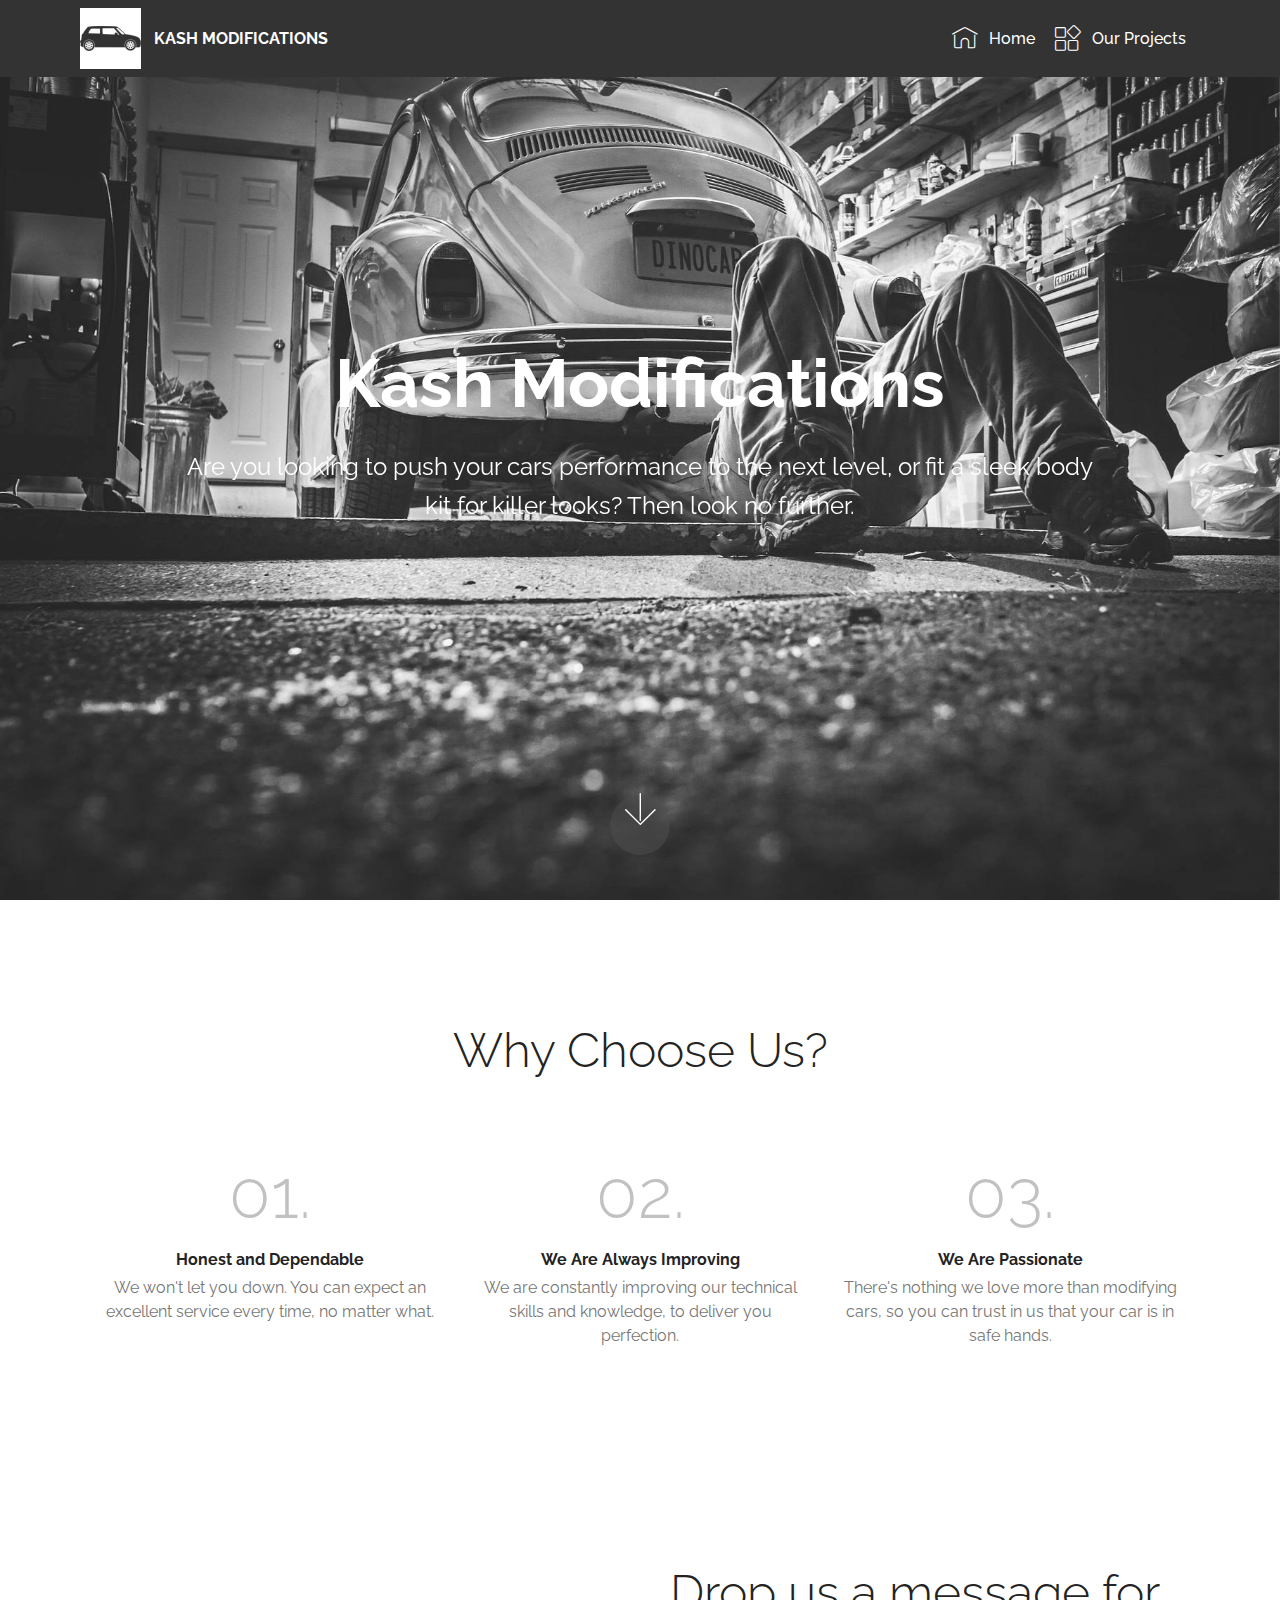
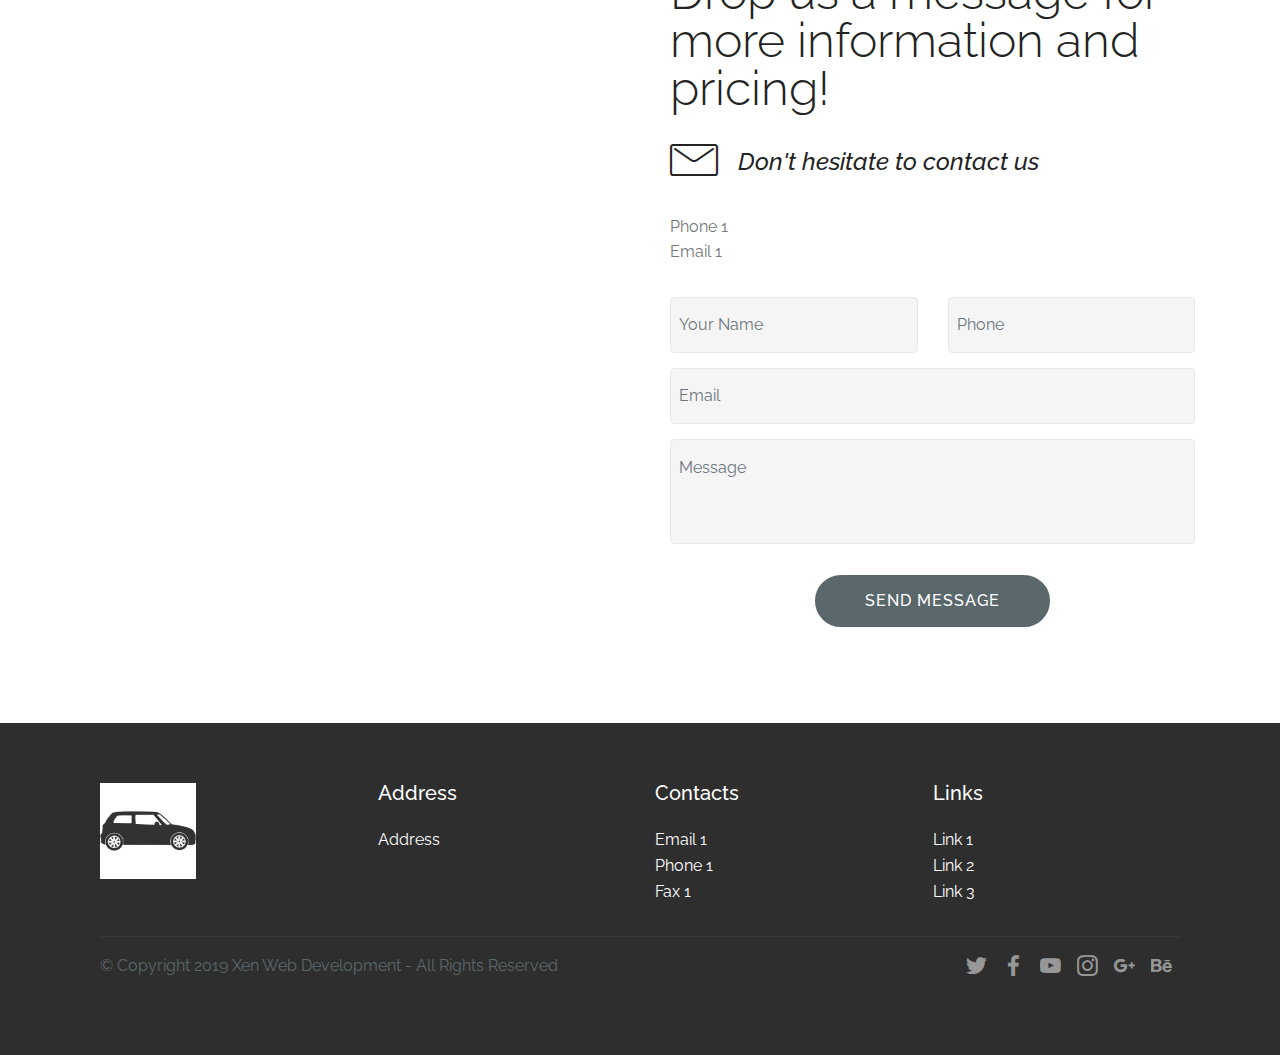
<file: index.html>
<!DOCTYPE html>
<html >
<head>
  <!-- Site made with Mobirise Website Builder v4.9.3, https://mobirise.com -->
  <meta charset="UTF-8">
  <meta http-equiv="X-UA-Compatible" content="IE=edge">
  <meta name="generator" content="Mobirise v4.9.3, mobirise.com">
  <meta name="viewport" content="width=device-width, initial-scale=1, minimum-scale=1">
  <link rel="shortcut icon" href="assets/images/index-128x128-1.png" type="image/x-icon">
  <meta name="description" content="">
  <title>Home</title>
  <link rel="stylesheet" href="assets/web/assets/mobirise-icons/mobirise-icons.css">
  <link rel="stylesheet" href="assets/tether/tether.min.css">
  <link rel="stylesheet" href="assets/bootstrap/css/bootstrap.min.css">
  <link rel="stylesheet" href="assets/bootstrap/css/bootstrap-grid.min.css">
  <link rel="stylesheet" href="assets/bootstrap/css/bootstrap-reboot.min.css">
  <link rel="stylesheet" href="assets/dropdown/css/style.css">
  <link rel="stylesheet" href="assets/socicon/css/styles.css">
  <link rel="stylesheet" href="assets/theme/css/style.css">
  <link rel="stylesheet" href="assets/mobirise/css/mbr-additional.css" type="text/css">
  
  
  
</head>
<body>
  <section class="menu cid-rjipK0VDIT" once="menu" id="menu1-i">

    

    <nav class="navbar navbar-expand beta-menu navbar-dropdown align-items-center navbar-fixed-top navbar-toggleable-sm">
        <button class="navbar-toggler navbar-toggler-right" type="button" data-toggle="collapse" data-target="#navbarSupportedContent" aria-controls="navbarSupportedContent" aria-expanded="false" aria-label="Toggle navigation">
            <div class="hamburger">
                <span></span>
                <span></span>
                <span></span>
                <span></span>
            </div>
        </button>
        <div class="menu-logo">
            <div class="navbar-brand">
                <span class="navbar-logo">
                    <a href="index.html">
                         <img src="assets/images/index-122x122.png" alt="Mobirise" title="" style="height: 3.8rem;">
                    </a>
                </span>
                <span class="navbar-caption-wrap"><a class="navbar-caption text-white display-4" href="https://mobirise.co">KASH MODIFICATIONS</a></span>
            </div>
        </div>
        <div class="collapse navbar-collapse" id="navbarSupportedContent">
            <ul class="navbar-nav nav-dropdown nav-right" data-app-modern-menu="true"><li class="nav-item">
                    <a class="nav-link link text-white display-4" href="index.html"><span class="mbri-home mbr-iconfont mbr-iconfont-btn"></span>Home</a>
                </li><li class="nav-item"><a class="nav-link link text-white display-4" href="page1.html"><span class="mbri-extension mbr-iconfont mbr-iconfont-btn"></span>Our Projects&nbsp;</a></li></ul>
            
        </div>
    </nav>
</section>

<section class="engine"><a href="https://mobirise.info/t">amp templates</a></section><section class="cid-qTkA127IK8 mbr-fullscreen mbr-parallax-background" id="header2-1">

    

    

    <div class="container align-center">
        <div class="row justify-content-md-center">
            <div class="mbr-white col-md-10">
                <h1 class="mbr-section-title mbr-bold pb-3 mbr-fonts-style display-1">
                    Kash Modifications</h1>
                
                <p class="mbr-text pb-3 mbr-fonts-style display-5">
                    Are you looking to push your cars performance to the next level, or fit a sleek body kit for killer looks? Then look no further.</p>
                
            </div>
        </div>
    </div>
    <div class="mbr-arrow hidden-sm-down" aria-hidden="true">
        <a href="#next">
            <i class="mbri-down mbr-iconfont"></i>
        </a>
    </div>
</section>

<section class="counters6 counters cid-rjcXZkJ5Wg" id="counters6-5">

    

    

    <div class="container pt-4 mt-2">
        <h2 class="mbr-section-title pb-3 align-center mbr-fonts-style display-2">Why Choose Us?</h2>
        <h3 class="mbr-section-subtitle pb-5 align-center mbr-fonts-style display-5"></h3>
        <div>
                <div class="cards-container">
                    <div class="card col-12 col-md-6 col-lg-4 pb-md-4">
                        <div class="panel-item align-center">
                            <div class="card-img pb-3">
                                <h3 class="img-text mbr-fonts-style display-1">01.</h3>
                            </div>
                            <div class="card-text">
                                <h4 class="mbr-content-title mbr-bold mbr-fonts-style display-7">Honest and Dependable</h4>
                                <p class="mbr-content-text mbr-fonts-style display-7">
                                    We won't let you down. You can expect an excellent service every time, no matter what.</p>
                            </div>
                        </div>
                    </div>
                    <div class="card col-12 col-md-6 col-lg-4 pb-md-4">
                        <div class="panel-item align-center">
                            <div class="card-img pb-3">
                                <h3 class="img-text mbr-fonts-style display-1">02.</h3>
                            </div>
                            <div class="card-text">
                                <h4 class="mbr-content-title mbr-bold mbr-fonts-style display-7">We Are Always Improving</h4>
                                <p class="mbr-content-text mbr-fonts-style display-7">
                                    We are constantly improving our technical skills and knowledge, to deliver you perfection.</p>
                            </div>
                        </div>
                    </div>
                    <div class="card col-12 col-md-6 col-lg-4 last-child">
                        <div class="panel-item align-center">
                            <div class="card-img pb-3">
                                <h3 class="img-text mbr-fonts-style display-1">03.</h3>
                            </div>
                            <div class="card-text">
                                <h4 class="mbr-content-title mbr-bold mbr-fonts-style display-7">We Are Passionate</h4>
                                <p class="mbr-content-text mbr-fonts-style display-7">
                                        There's nothing we love more than modifying cars, so you can trust in us that your car is in safe hands.</p>
                            </div>
                        </div>
                    </div>
                    
                </div>
            </div>
    </div>
</section>

<section class="mbr-section form4 cid-rjd0ymKtSS" id="form4-8">

    

    
    <div class="container">
        <div class="row">
            <div class="col-md-6">
                <div class="google-map"><iframe frameborder="0" style="border:0" src="https://www.google.com/maps/embed?pb=!1m18!1m12!1m3!1d39179.80811287327!2d-0.4865175327133059!3d52.13908711433032!2m3!1f0!2f0!3f0!3m2!1i1024!2i768!4f13.1!3m3!1m2!1s0x4877b6c5c58b8029%3A0xb3bb616b53ce6739!2sBedford+College!5e0!3m2!1sen!2suk!4v1551206241411" allowfullscreen=""></iframe></div>
            </div>
            <div class="col-md-6">
                <h2 class="pb-3 align-left mbr-fonts-style display-2">
                    Drop us a message for more information and pricing!<br></h2>
                <div>
                    <div class="icon-block pb-3 align-left">
                        <span class="icon-block__icon">
                            <span class="mbri-letter mbr-iconfont"></span>
                        </span>
                        <h4 class="icon-block__title align-left mbr-fonts-style display-5">
                            Don't hesitate to contact us
                        </h4>
                    </div>
                    <div class="icon-contacts pb-3">
                        
                        <p class="mbr-text align-left mbr-fonts-style display-7">
                            Phone 1<br>Email 1</p>
                    </div>
                </div>
                <div data-form-type="formoid">
                    <div data-form-alert="" hidden="">Thanks for filling out the form!</div>
                    <form class="block mbr-form" action="https://mobirise.com/" method="post" data-form-title="Mobirise Form"><input type="hidden" name="email" data-form-email="true" value="vLQgQHvw3e+BSf+w1Xsb3fBFZqZ5GFZFbohVXVwZluy9PhUtFhx9a5959sdky9RUWoajucXJVorS22j4YdBU26boMoBxCQ+v9XgC6bS4Nc5+hndIwkPpeCKlAuQfayg6">
                        <div class="row">
                            <div class="col-md-6 multi-horizontal" data-for="name">
                                <input type="text" class="form-control input" name="name" data-form-field="Name" placeholder="Your Name" required="" id="name-form4-8">
                            </div>
                            <div class="col-md-6 multi-horizontal" data-for="phone">
                                <input type="text" class="form-control input" name="phone" data-form-field="Phone" placeholder="Phone" required="" id="phone-form4-8">
                            </div>
                            <div class="col-md-12" data-for="email">
                                <input type="text" class="form-control input" name="email" data-form-field="Email" placeholder="Email" required="" id="email-form4-8">
                            </div>
                            <div class="col-md-12" data-for="message">
                                <textarea class="form-control input" name="message" rows="3" data-form-field="Message" placeholder="Message" style="resize:none" id="message-form4-8"></textarea>
                            </div>
                            <div class="input-group-btn col-md-12" style="margin-top: 10px;"><button href="" type="submit" class="btn btn-primary btn-form display-4">SEND MESSAGE</button></div>
                        </div>
                    </form>
                </div>
            </div>
        </div>
    </div>
</section>

<section class="cid-rjdMwANTDJ" id="footer1-b">

    

    

    <div class="container">
        <div class="media-container-row content text-white">
            <div class="col-12 col-md-3">
                <div class="media-wrap">
                    <a href="https://github.com/xenithh/affyweb">
                        <img src="assets/images/index-152x152.png" alt="Mobirise" title="">
                    </a>
                </div>
            </div>
            <div class="col-12 col-md-3 mbr-fonts-style display-7">
                <h5 class="pb-3">
                    Address
                </h5>
                <p class="mbr-text">Address</p>
            </div>
            <div class="col-12 col-md-3 mbr-fonts-style display-7">
                <h5 class="pb-3">
                    Contacts
                </h5>
                <p class="mbr-text">
                    Email 1&nbsp;<br>Phone 1 &nbsp;<br>Fax 1</p>
            </div>
            <div class="col-12 col-md-3 mbr-fonts-style display-7">
                <h5 class="pb-3">
                    Links
                </h5>
                <p class="mbr-text">Link 1<br>Link 2<br>Link 3</p>
            </div>
        </div>
        <div class="footer-lower">
            <div class="media-container-row">
                <div class="col-sm-12">
                    <hr>
                </div>
            </div>
            <div class="media-container-row mbr-white">
                <div class="col-sm-6 copyright">
                    <p class="mbr-text mbr-fonts-style display-7"><a href="https://github.com/xenithh/affyweb">
                        © Copyright 2019 Xen Web Development - All Rights Reserved
                    </a></p>
                </div>
                <div class="col-md-6">
                    <div class="social-list align-right">
                        <div class="soc-item">
                            <a href="https://twitter.com/mobirise" target="_blank">
                                <span class="socicon-twitter socicon mbr-iconfont mbr-iconfont-social"></span>
                            </a>
                        </div>
                        <div class="soc-item">
                            <a href="https://www.facebook.com/pages/Mobirise/1616226671953247" target="_blank">
                                <span class="socicon-facebook socicon mbr-iconfont mbr-iconfont-social"></span>
                            </a>
                        </div>
                        <div class="soc-item">
                            <a href="https://www.youtube.com/c/mobirise" target="_blank">
                                <span class="socicon-youtube socicon mbr-iconfont mbr-iconfont-social"></span>
                            </a>
                        </div>
                        <div class="soc-item">
                            <a href="https://instagram.com/mobirise" target="_blank">
                                <span class="socicon-instagram socicon mbr-iconfont mbr-iconfont-social"></span>
                            </a>
                        </div>
                        <div class="soc-item">
                            <a href="https://plus.google.com/u/0/+Mobirise" target="_blank">
                                <span class="socicon-googleplus socicon mbr-iconfont mbr-iconfont-social"></span>
                            </a>
                        </div>
                        <div class="soc-item">
                            <a href="https://www.behance.net/Mobirise" target="_blank">
                                <span class="socicon-behance socicon mbr-iconfont mbr-iconfont-social"></span>
                            </a>
                        </div>
                    </div>
                </div>
            </div>
        </div>
    </div>
</section>


  <script src="assets/web/assets/jquery/jquery.min.js"></script>
  <script src="assets/popper/popper.min.js"></script>
  <script src="assets/tether/tether.min.js"></script>
  <script src="assets/bootstrap/js/bootstrap.min.js"></script>
  <script src="assets/smoothscroll/smooth-scroll.js"></script>
  <script src="assets/dropdown/js/script.min.js"></script>
  <script src="assets/touchswipe/jquery.touch-swipe.min.js"></script>
  <script src="assets/parallax/jarallax.min.js"></script>
  <script src="assets/viewportchecker/jquery.viewportchecker.js"></script>
  <script src="assets/theme/js/script.js"></script>
  <script src="assets/formoid/formoid.min.js"></script>
  
  
 <div id="scrollToTop" class="scrollToTop mbr-arrow-up"><a style="text-align: center;"><i class="mbr-arrow-up-icon mbr-arrow-up-icon-cm cm-icon cm-icon-smallarrow-up"></i></a></div>
  </body>
</html>
</file>
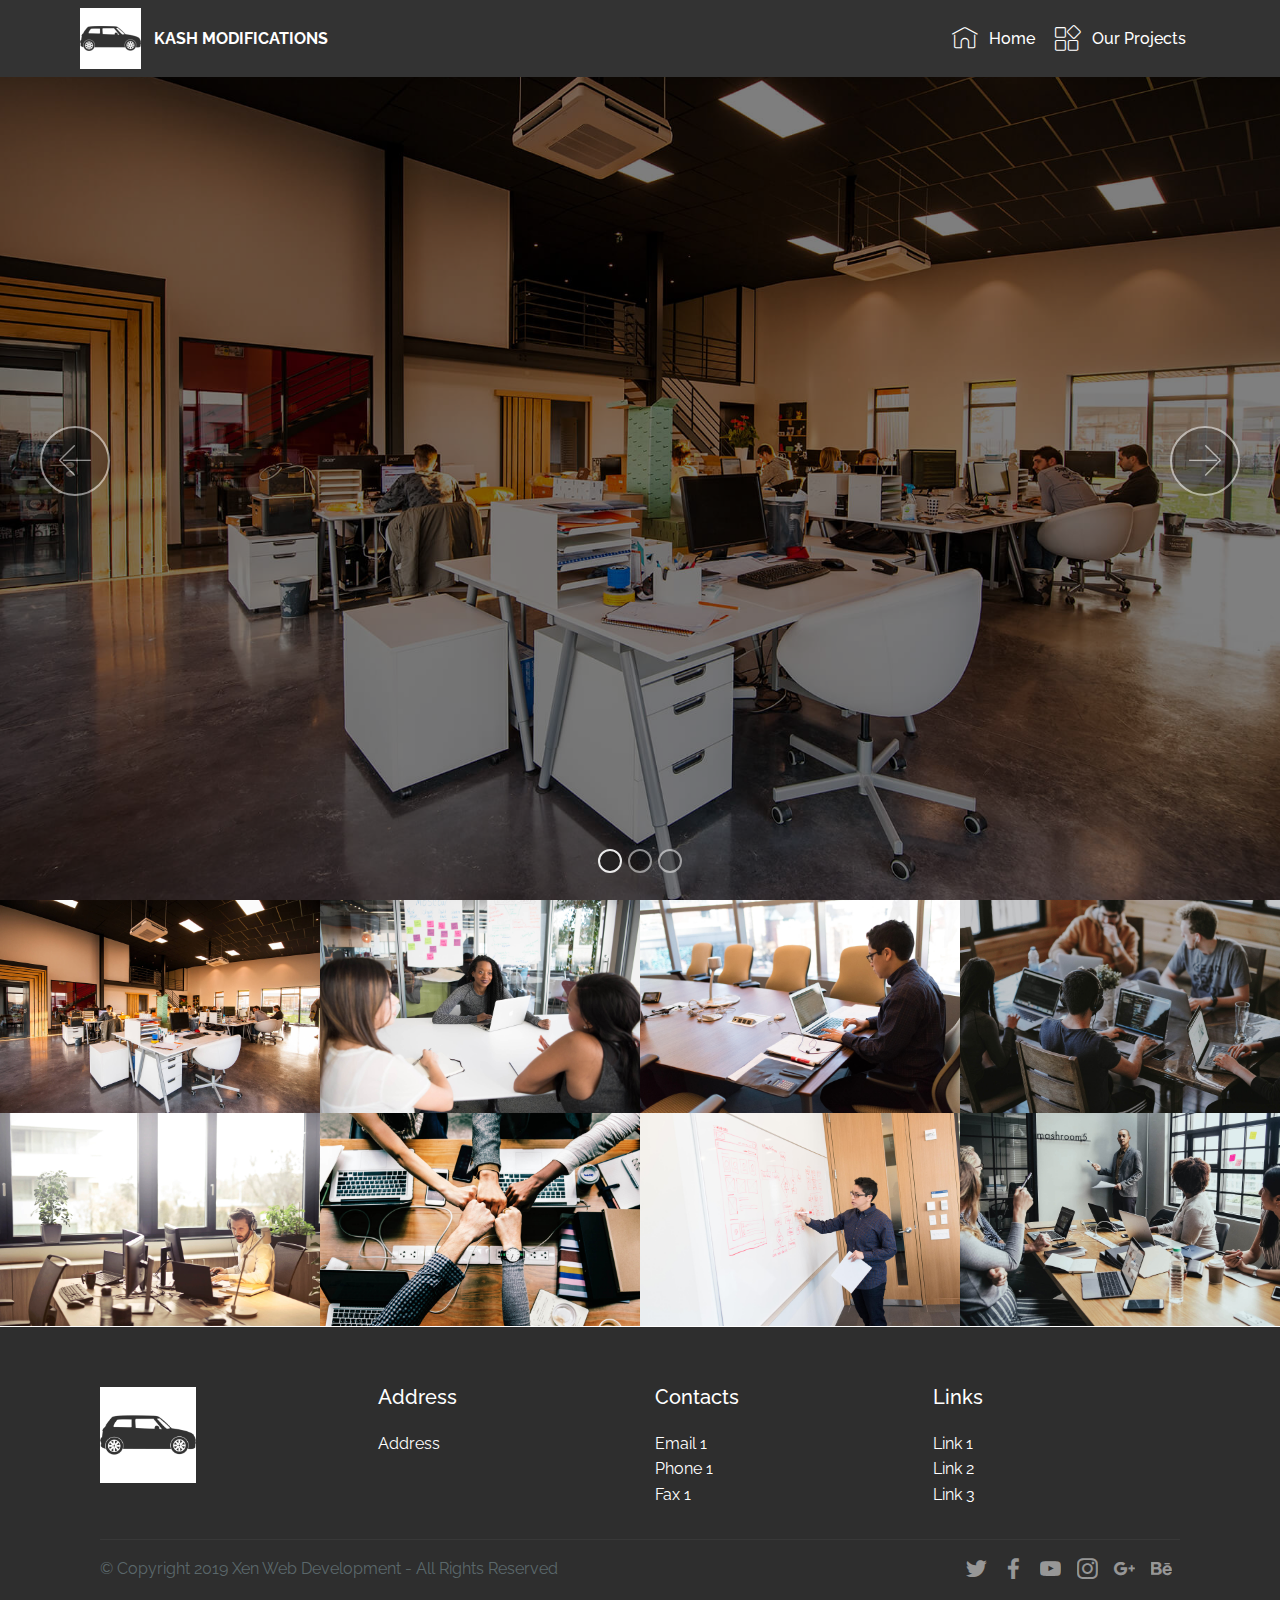
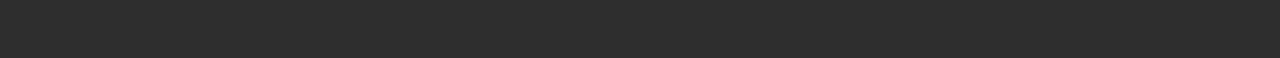
<file: page1.html>
<!DOCTYPE html>
<html >
<head>
  <!-- Site made with Mobirise Website Builder v4.9.3, https://mobirise.com -->
  <meta charset="UTF-8">
  <meta http-equiv="X-UA-Compatible" content="IE=edge">
  <meta name="generator" content="Mobirise v4.9.3, mobirise.com">
  <meta name="viewport" content="width=device-width, initial-scale=1, minimum-scale=1">
  <link rel="shortcut icon" href="assets/images/index-128x128-1.png" type="image/x-icon">
  <meta name="description" content="Website Generator Description">
  <title>Projects</title>
  <link rel="stylesheet" href="assets/web/assets/mobirise-icons/mobirise-icons.css">
  <link rel="stylesheet" href="assets/tether/tether.min.css">
  <link rel="stylesheet" href="assets/bootstrap/css/bootstrap.min.css">
  <link rel="stylesheet" href="assets/bootstrap/css/bootstrap-grid.min.css">
  <link rel="stylesheet" href="assets/bootstrap/css/bootstrap-reboot.min.css">
  <link rel="stylesheet" href="assets/dropdown/css/style.css">
  <link rel="stylesheet" href="assets/socicon/css/styles.css">
  <link rel="stylesheet" href="assets/theme/css/style.css">
  <link rel="stylesheet" href="assets/gallery/style.css">
  <link rel="stylesheet" href="assets/mobirise/css/mbr-additional.css" type="text/css">
  
  
  
</head>
<body>
  <section class="menu cid-rjiqsAaY4f" once="menu" id="menu1-j">

    

    <nav class="navbar navbar-expand beta-menu navbar-dropdown align-items-center navbar-fixed-top navbar-toggleable-sm">
        <button class="navbar-toggler navbar-toggler-right" type="button" data-toggle="collapse" data-target="#navbarSupportedContent" aria-controls="navbarSupportedContent" aria-expanded="false" aria-label="Toggle navigation">
            <div class="hamburger">
                <span></span>
                <span></span>
                <span></span>
                <span></span>
            </div>
        </button>
        <div class="menu-logo">
            <div class="navbar-brand">
                <span class="navbar-logo">
                    <a href="index.html">
                         <img src="assets/images/index-122x122.png" alt="Mobirise" title="" style="height: 3.8rem;">
                    </a>
                </span>
                <span class="navbar-caption-wrap"><a class="navbar-caption text-white display-4" href="https://mobirise.co">KASH MODIFICATIONS</a></span>
            </div>
        </div>
        <div class="collapse navbar-collapse" id="navbarSupportedContent">
            <ul class="navbar-nav nav-dropdown nav-right" data-app-modern-menu="true"><li class="nav-item">
                    <a class="nav-link link text-white display-4" href="index.html"><span class="mbri-home mbr-iconfont mbr-iconfont-btn"></span>Home</a>
                </li><li class="nav-item"><a class="nav-link link text-white display-4" href="page1.html"><span class="mbri-extension mbr-iconfont mbr-iconfont-btn"></span>Our Projects&nbsp;</a></li></ul>
            
        </div>
    </nav>
</section>

<section class="engine"><a href="https://mobirise.info/x">free css templates</a></section><section class="carousel slide cid-rjimgYklsW" data-interval="false" id="slider1-e">

    

    <div class="full-screen"><div class="mbr-slider slide carousel" data-pause="true" data-keyboard="false" data-ride="false" data-interval="false"><ol class="carousel-indicators"><li data-app-prevent-settings="" data-target="#slider1-e" class=" active" data-slide-to="0"></li><li data-app-prevent-settings="" data-target="#slider1-e" data-slide-to="1"></li><li data-app-prevent-settings="" data-target="#slider1-e" data-slide-to="2"></li></ol><div class="carousel-inner" role="listbox"><div class="carousel-item slider-fullscreen-image active" data-bg-video-slide="false" style="background-image: url(assets/images/background1.jpg);"><div class="container container-slide"><div class="image_wrapper"><div class="mbr-overlay"></div><img src="assets/images/background1.jpg"><div class="carousel-caption justify-content-center"><div class="col-10 align-center"></div></div></div></div></div><div class="carousel-item slider-fullscreen-image" data-bg-video-slide="false" style="background-image: url(assets/images/background2.jpg);"><div class="container container-slide"><div class="image_wrapper"><div class="mbr-overlay"></div><img src="assets/images/background2.jpg"><div class="carousel-caption justify-content-center"><div class="col-10 align-left"></div></div></div></div></div><div class="carousel-item slider-fullscreen-image" data-bg-video-slide="false" style="background-image: url(assets/images/background6.jpg);"><div class="container container-slide"><div class="image_wrapper"><div class="mbr-overlay"></div><img src="assets/images/background6.jpg"><div class="carousel-caption justify-content-center"><div class="col-10 align-right"></div></div></div></div></div></div><a data-app-prevent-settings="" class="carousel-control carousel-control-prev" role="button" data-slide="prev" href="#slider1-e"><span aria-hidden="true" class="mbri-left mbr-iconfont"></span><span class="sr-only">Previous</span></a><a data-app-prevent-settings="" class="carousel-control carousel-control-next" role="button" data-slide="next" href="#slider1-e"><span aria-hidden="true" class="mbri-right mbr-iconfont"></span><span class="sr-only">Next</span></a></div></div>

</section>

<section class="mbr-gallery mbr-slider-carousel cid-rjimvMvFX0" id="gallery3-g">

    

    <div>
        <div><!-- Filter --><!-- Gallery --><div class="mbr-gallery-row"><div class="mbr-gallery-layout-default"><div><div><div class="mbr-gallery-item mbr-gallery-item--p0" data-video-url="false" data-tags="Awesome"><div href="#lb-gallery3-g" data-slide-to="0" data-toggle="modal"><img src="assets/images/background1.jpg" alt="" title=""><span class="icon-focus"></span></div></div><div class="mbr-gallery-item mbr-gallery-item--p0" data-video-url="false" data-tags="Responsive"><div href="#lb-gallery3-g" data-slide-to="1" data-toggle="modal"><img src="assets/images/background2.jpg" alt="" title=""><span class="icon-focus"></span></div></div><div class="mbr-gallery-item mbr-gallery-item--p0" data-video-url="false" data-tags="Creative"><div href="#lb-gallery3-g" data-slide-to="2" data-toggle="modal"><img src="assets/images/background3.jpg" alt="" title=""><span class="icon-focus"></span></div></div><div class="mbr-gallery-item mbr-gallery-item--p0" data-video-url="false" data-tags="Animated"><div href="#lb-gallery3-g" data-slide-to="3" data-toggle="modal"><img src="assets/images/background4.jpg" alt="" title=""><span class="icon-focus"></span></div></div><div class="mbr-gallery-item mbr-gallery-item--p0" data-video-url="false" data-tags="Awesome"><div href="#lb-gallery3-g" data-slide-to="4" data-toggle="modal"><img src="assets/images/background5.jpg" alt="" title=""><span class="icon-focus"></span></div></div><div class="mbr-gallery-item mbr-gallery-item--p0" data-video-url="false" data-tags="Awesome"><div href="#lb-gallery3-g" data-slide-to="5" data-toggle="modal"><img src="assets/images/background6.jpg" alt="" title=""><span class="icon-focus"></span></div></div><div class="mbr-gallery-item mbr-gallery-item--p0" data-video-url="false" data-tags="Responsive"><div href="#lb-gallery3-g" data-slide-to="6" data-toggle="modal"><img src="assets/images/background7.jpg" alt="" title=""><span class="icon-focus"></span></div></div><div class="mbr-gallery-item mbr-gallery-item--p0" data-video-url="false" data-tags="Animated"><div href="#lb-gallery3-g" data-slide-to="7" data-toggle="modal"><img src="assets/images/background8.jpg" alt="" title=""><span class="icon-focus"></span></div></div></div></div><div class="clearfix"></div></div></div><!-- Lightbox --><div data-app-prevent-settings="" class="mbr-slider modal fade carousel slide" tabindex="-1" data-keyboard="true" data-interval="false" id="lb-gallery3-g"><div class="modal-dialog"><div class="modal-content"><div class="modal-body"><div class="carousel-inner"><div class="carousel-item active"><img src="assets/images/background1.jpg" alt="" title=""></div><div class="carousel-item"><img src="assets/images/background2.jpg" alt="" title=""></div><div class="carousel-item"><img src="assets/images/background3.jpg" alt="" title=""></div><div class="carousel-item"><img src="assets/images/background4.jpg" alt="" title=""></div><div class="carousel-item"><img src="assets/images/background5.jpg" alt="" title=""></div><div class="carousel-item"><img src="assets/images/background6.jpg" alt="" title=""></div><div class="carousel-item"><img src="assets/images/background7.jpg" alt="" title=""></div><div class="carousel-item"><img src="assets/images/background8.jpg" alt="" title=""></div></div><a class="carousel-control carousel-control-prev" role="button" data-slide="prev" href="#lb-gallery3-g"><span class="mbri-left mbr-iconfont" aria-hidden="true"></span><span class="sr-only">Previous</span></a><a class="carousel-control carousel-control-next" role="button" data-slide="next" href="#lb-gallery3-g"><span class="mbri-right mbr-iconfont" aria-hidden="true"></span><span class="sr-only">Next</span></a><a class="close" href="#" role="button" data-dismiss="modal"><span class="sr-only">Close</span></a></div></div></div></div></div>
    </div>

</section>

<section class="cid-rjimADwe0k" id="footer1-h">

    

    

    <div class="container">
        <div class="media-container-row content text-white">
            <div class="col-12 col-md-3">
                <div class="media-wrap">
                    <a href="https://github.com/xenithh/affyweb">
                        <img src="assets/images/index-152x152.png" alt="Mobirise" title="">
                    </a>
                </div>
            </div>
            <div class="col-12 col-md-3 mbr-fonts-style display-7">
                <h5 class="pb-3">
                    Address
                </h5>
                <p class="mbr-text">Address</p>
            </div>
            <div class="col-12 col-md-3 mbr-fonts-style display-7">
                <h5 class="pb-3">
                    Contacts
                </h5>
                <p class="mbr-text">
                    Email 1&nbsp;<br>Phone 1 &nbsp;<br>Fax 1</p>
            </div>
            <div class="col-12 col-md-3 mbr-fonts-style display-7">
                <h5 class="pb-3">
                    Links
                </h5>
                <p class="mbr-text">Link 1<br>Link 2<br>Link 3</p>
            </div>
        </div>
        <div class="footer-lower">
            <div class="media-container-row">
                <div class="col-sm-12">
                    <hr>
                </div>
            </div>
            <div class="media-container-row mbr-white">
                <div class="col-sm-6 copyright">
                    <p class="mbr-text mbr-fonts-style display-7"><a href="https://github.com/xenithh/affyweb">
                        © Copyright 2019 Xen Web Development - All Rights Reserved
                    </a></p>
                </div>
                <div class="col-md-6">
                    <div class="social-list align-right">
                        <div class="soc-item">
                            <a href="https://twitter.com/mobirise" target="_blank">
                                <span class="socicon-twitter socicon mbr-iconfont mbr-iconfont-social"></span>
                            </a>
                        </div>
                        <div class="soc-item">
                            <a href="https://www.facebook.com/pages/Mobirise/1616226671953247" target="_blank">
                                <span class="socicon-facebook socicon mbr-iconfont mbr-iconfont-social"></span>
                            </a>
                        </div>
                        <div class="soc-item">
                            <a href="https://www.youtube.com/c/mobirise" target="_blank">
                                <span class="socicon-youtube socicon mbr-iconfont mbr-iconfont-social"></span>
                            </a>
                        </div>
                        <div class="soc-item">
                            <a href="https://instagram.com/mobirise" target="_blank">
                                <span class="socicon-instagram socicon mbr-iconfont mbr-iconfont-social"></span>
                            </a>
                        </div>
                        <div class="soc-item">
                            <a href="https://plus.google.com/u/0/+Mobirise" target="_blank">
                                <span class="socicon-googleplus socicon mbr-iconfont mbr-iconfont-social"></span>
                            </a>
                        </div>
                        <div class="soc-item">
                            <a href="https://www.behance.net/Mobirise" target="_blank">
                                <span class="socicon-behance socicon mbr-iconfont mbr-iconfont-social"></span>
                            </a>
                        </div>
                    </div>
                </div>
            </div>
        </div>
    </div>
</section>


  <script src="assets/web/assets/jquery/jquery.min.js"></script>
  <script src="assets/popper/popper.min.js"></script>
  <script src="assets/tether/tether.min.js"></script>
  <script src="assets/bootstrap/js/bootstrap.min.js"></script>
  <script src="assets/smoothscroll/smooth-scroll.js"></script>
  <script src="assets/dropdown/js/script.min.js"></script>
  <script src="assets/touchswipe/jquery.touch-swipe.min.js"></script>
  <script src="assets/vimeoplayer/jquery.mb.vimeo_player.js"></script>
  <script src="assets/masonry/masonry.pkgd.min.js"></script>
  <script src="assets/imagesloaded/imagesloaded.pkgd.min.js"></script>
  <script src="assets/bootstrapcarouselswipe/bootstrap-carousel-swipe.js"></script>
  <script src="assets/ytplayer/jquery.mb.ytplayer.min.js"></script>
  <script src="assets/theme/js/script.js"></script>
  <script src="assets/slidervideo/script.js"></script>
  <script src="assets/gallery/player.min.js"></script>
  <script src="assets/gallery/script.js"></script>
  
  
 <div id="scrollToTop" class="scrollToTop mbr-arrow-up"><a style="text-align: center;"><i class="mbr-arrow-up-icon mbr-arrow-up-icon-cm cm-icon cm-icon-smallarrow-up"></i></a></div>
  </body>
</html>
</file>
<file: assets/web/assets/mobirise-icons/mobirise-icons.css>
@font-face {
  font-family: 'MobiriseIcons';
  src:  url('mobirise-icons.eot?spat4u');
  src:  url('mobirise-icons.eot?spat4u#iefix') format('embedded-opentype'),
    url('mobirise-icons.ttf?spat4u') format('truetype'),
    url('mobirise-icons.woff?spat4u') format('woff'),
    url('mobirise-icons.svg?spat4u#MobiriseIcons') format('svg');
  font-weight: normal;
  font-style: normal;
}

[class^="mbri-"], [class*=" mbri-"] {
  /* use !important to prevent issues with browser extensions that change fonts */
  font-family: MobiriseIcons !important;
  speak: none;
  font-style: normal;
  font-weight: normal;
  font-variant: normal;
  text-transform: none;
  line-height: 1;

  /* Better Font Rendering =========== */
  -webkit-font-smoothing: antialiased;
  -moz-osx-font-smoothing: grayscale;
}

.mbri-add-submenu:before {
  content: "\e900";
}
.mbri-alert:before {
  content: "\e901";
}
.mbri-align-center:before {
  content: "\e902";
}
.mbri-align-justify:before {
  content: "\e903";
}
.mbri-align-left:before {
  content: "\e904";
}
.mbri-align-right:before {
  content: "\e905";
}
.mbri-android:before {
  content: "\e906";
}
.mbri-apple:before {
  content: "\e907";
}
.mbri-arrow-down:before {
  content: "\e908";
}
.mbri-arrow-next:before {
  content: "\e909";
}
.mbri-arrow-prev:before {
  content: "\e90a";
}
.mbri-arrow-up:before {
  content: "\e90b";
}
.mbri-bold:before {
  content: "\e90c";
}
.mbri-bookmark:before {
  content: "\e90d";
}
.mbri-bootstrap:before {
  content: "\e90e";
}
.mbri-briefcase:before {
  content: "\e90f";
}
.mbri-browse:before {
  content: "\e910";
}
.mbri-bulleted-list:before {
  content: "\e911";
}
.mbri-calendar:before {
  content: "\e912";
}
.mbri-camera:before {
  content: "\e913";
}
.mbri-cart-add:before {
  content: "\e914";
}
.mbri-cart-full:before {
  content: "\e915";
}
.mbri-cash:before {
  content: "\e916";
}
.mbri-change-style:before {
  content: "\e917";
}
.mbri-chat:before {
  content: "\e918";
}
.mbri-clock:before {
  content: "\e919";
}
.mbri-close:before {
  content: "\e91a";
}
.mbri-cloud:before {
  content: "\e91b";
}
.mbri-code:before {
  content: "\e91c";
}
.mbri-contact-form:before {
  content: "\e91d";
}
.mbri-credit-card:before {
  content: "\e91e";
}
.mbri-cursor-click:before {
  content: "\e91f";
}
.mbri-cust-feedback:before {
  content: "\e920";
}
.mbri-database:before {
  content: "\e921";
}
.mbri-delivery:before {
  content: "\e922";
}
.mbri-desktop:before {
  content: "\e923";
}
.mbri-devices:before {
  content: "\e924";
}
.mbri-down:before {
  content: "\e925";
}
.mbri-download:before {
  content: "\e989";
}
.mbri-drag-n-drop:before {
  content: "\e927";
}
.mbri-drag-n-drop2:before {
  content: "\e928";
}
.mbri-edit:before {
  content: "\e929";
}
.mbri-edit2:before {
  content: "\e92a";
}
.mbri-error:before {
  content: "\e92b";
}
.mbri-extension:before {
  content: "\e92c";
}
.mbri-features:before {
  content: "\e92d";
}
.mbri-file:before {
  content: "\e92e";
}
.mbri-flag:before {
  content: "\e92f";
}
.mbri-folder:before {
  content: "\e930";
}
.mbri-gift:before {
  content: "\e931";
}
.mbri-github:before {
  content: "\e932";
}
.mbri-globe:before {
  content: "\e933";
}
.mbri-globe-2:before {
  content: "\e934";
}
.mbri-growing-chart:before {
  content: "\e935";
}
.mbri-hearth:before {
  content: "\e936";
}
.mbri-help:before {
  content: "\e937";
}
.mbri-home:before {
  content: "\e938";
}
.mbri-hot-cup:before {
  content: "\e939";
}
.mbri-idea:before {
  content: "\e93a";
}
.mbri-image-gallery:before {
  content: "\e93b";
}
.mbri-image-slider:before {
  content: "\e93c";
}
.mbri-info:before {
  content: "\e93d";
}
.mbri-italic:before {
  content: "\e93e";
}
.mbri-key:before {
  content: "\e93f";
}
.mbri-laptop:before {
  content: "\e940";
}
.mbri-layers:before {
  content: "\e941";
}
.mbri-left-right:before {
  content: "\e942";
}
.mbri-left:before {
  content: "\e943";
}
.mbri-letter:before {
  content: "\e944";
}
.mbri-like:before {
  content: "\e945";
}
.mbri-link:before {
  content: "\e946";
}
.mbri-lock:before {
  content: "\e947";
}
.mbri-login:before {
  content: "\e948";
}
.mbri-logout:before {
  content: "\e949";
}
.mbri-magic-stick:before {
  content: "\e94a";
}
.mbri-map-pin:before {
  content: "\e94b";
}
.mbri-menu:before {
  content: "\e94c";
}
.mbri-mobile:before {
  content: "\e94d";
}
.mbri-mobile2:before {
  content: "\e94e";
}
.mbri-mobirise:before {
  content: "\e94f";
}
.mbri-more-horizontal:before {
  content: "\e950";
}
.mbri-more-vertical:before {
  content: "\e951";
}
.mbri-music:before {
  content: "\e952";
}
.mbri-new-file:before {
  content: "\e953";
}
.mbri-numbered-list:before {
  content: "\e954";
}
.mbri-opened-folder:before {
  content: "\e955";
}
.mbri-pages:before {
  content: "\e956";
}
.mbri-paper-plane:before {
  content: "\e957";
}
.mbri-paperclip:before {
  content: "\e958";
}
.mbri-photo:before {
  content: "\e959";
}
.mbri-photos:before {
  content: "\e95a";
}
.mbri-pin:before {
  content: "\e95b";
}
.mbri-play:before {
  content: "\e95c";
}
.mbri-plus:before {
  content: "\e95d";
}
.mbri-preview:before {
  content: "\e95e";
}
.mbri-print:before {
  content: "\e95f";
}
.mbri-protect:before {
  content: "\e960";
}
.mbri-question:before {
  content: "\e961";
}
.mbri-quote-left:before {
  content: "\e962";
}
.mbri-quote-right:before {
  content: "\e963";
}
.mbri-refresh:before {
  content: "\e964";
}
.mbri-responsive:before {
  content: "\e965";
}
.mbri-right:before {
  content: "\e966";
}
.mbri-rocket:before {
  content: "\e967";
}
.mbri-sad-face:before {
  content: "\e968";
}
.mbri-sale:before {
  content: "\e969";
}
.mbri-save:before {
  content: "\e96a";
}
.mbri-search:before {
  content: "\e96b";
}
.mbri-setting:before {
  content: "\e96c";
}
.mbri-setting2:before {
  content: "\e96d";
}
.mbri-setting3:before {
  content: "\e96e";
}
.mbri-share:before {
  content: "\e96f";
}
.mbri-shopping-bag:before {
  content: "\e970";
}
.mbri-shopping-basket:before {
  content: "\e971";
}
.mbri-shopping-cart:before {
  content: "\e972";
}
.mbri-sites:before {
  content: "\e973";
}
.mbri-smile-face:before {
  content: "\e974";
}
.mbri-speed:before {
  content: "\e975";
}
.mbri-star:before {
  content: "\e976";
}
.mbri-success:before {
  content: "\e977";
}
.mbri-sun:before {
  content: "\e978";
}
.mbri-sun2:before {
  content: "\e979";
}
.mbri-tablet:before {
  content: "\e97a";
}
.mbri-tablet-vertical:before {
  content: "\e97b";
}
.mbri-target:before {
  content: "\e97c";
}
.mbri-timer:before {
  content: "\e97d";
}
.mbri-to-ftp:before {
  content: "\e97e";
}
.mbri-to-local-drive:before {
  content: "\e97f";
}
.mbri-touch-swipe:before {
  content: "\e980";
}
.mbri-touch:before {
  content: "\e981";
}
.mbri-trash:before {
  content: "\e982";
}
.mbri-underline:before {
  content: "\e983";
}
.mbri-unlink:before {
  content: "\e984";
}
.mbri-unlock:before {
  content: "\e985";
}
.mbri-up-down:before {
  content: "\e986";
}
.mbri-up:before {
  content: "\e987";
}
.mbri-update:before {
  content: "\e988";
}
.mbri-upload:before {
 content: "\e926"; 
}
.mbri-user:before {
  content: "\e98a";
}
.mbri-user2:before {
  content: "\e98b";
}
.mbri-users:before {
  content: "\e98c";
}
.mbri-video:before {
  content: "\e98d";
}
.mbri-video-play:before {
  content: "\e98e";
}
.mbri-watch:before {
  content: "\e98f";
}
.mbri-website-theme:before {
  content: "\e990";
}
.mbri-wifi:before {
  content: "\e991";
}
.mbri-windows:before {
  content: "\e992";
}
.mbri-zoom-out:before {
  content: "\e993";
}
.mbri-redo:before {
  content: "\e994";
}
.mbri-undo:before {
  content: "\e995";
}
</file>
<file: assets/dropdown/css/style.css>
.navbar-dropdown {
  left: 0;
  padding: 0;
  position: absolute;
  right: 0;
  top: 0;
  transition: all 0.45s ease;
  z-index: 1030;
  background: #282828; }
  .navbar-dropdown .navbar-logo {
    margin-right: 0.8rem;
    transition: margin 0.3s ease-in-out;
    vertical-align: middle; }
    .navbar-dropdown .navbar-logo img {
      height: 3.125rem;
      transition: all 0.3s ease-in-out; }
    .navbar-dropdown .navbar-logo.mbr-iconfont {
      font-size: 3.125rem;
      line-height: 3.125rem; }
  .navbar-dropdown .navbar-caption {
    font-weight: 700;
    white-space: normal;
    vertical-align: -4px;
    line-height: 3.125rem !important; }
    .navbar-dropdown .navbar-caption, .navbar-dropdown .navbar-caption:hover {
      color: inherit;
      text-decoration: none; }
  .navbar-dropdown .mbr-iconfont + .navbar-caption {
    vertical-align: -1px; }
  .navbar-dropdown.navbar-fixed-top {
    position: fixed; }
  .navbar-dropdown .navbar-brand span {
    vertical-align: -4px; }
  .navbar-dropdown.bg-color.transparent {
    background: none; }
  .navbar-dropdown.navbar-short .navbar-brand {
    padding: 0.625rem 0; }
    .navbar-dropdown.navbar-short .navbar-brand span {
      vertical-align: -1px; }
  .navbar-dropdown.navbar-short .navbar-caption {
    line-height: 2.375rem !important;
    vertical-align: -2px; }
  .navbar-dropdown.navbar-short .navbar-logo {
    margin-right: 0.5rem; }
    .navbar-dropdown.navbar-short .navbar-logo img {
      height: 2.375rem; }
    .navbar-dropdown.navbar-short .navbar-logo.mbr-iconfont {
      font-size: 2.375rem;
      line-height: 2.375rem; }
  .navbar-dropdown.navbar-short .mbr-table-cell {
    height: 3.625rem; }
  .navbar-dropdown .navbar-close {
    left: 0.6875rem;
    position: fixed;
    top: 0.75rem;
    z-index: 1000; }
  .navbar-dropdown .hamburger-icon {
    content: "";
    display: inline-block;
    vertical-align: middle;
    width: 16px;
    -webkit-box-shadow: 0 -6px 0 1px #282828,0 0 0 1px #282828,0 6px 0 1px #282828;
    -moz-box-shadow: 0 -6px 0 1px #282828,0 0 0 1px #282828,0 6px 0 1px #282828;
    box-shadow: 0 -6px 0 1px #282828,0 0 0 1px #282828,0 6px 0 1px #282828; }

.dropdown-menu .dropdown-toggle[data-toggle="dropdown-submenu"]::after {
  border-bottom: 0.35em solid transparent;
  border-left: 0.35em solid;
  border-right: 0;
  border-top: 0.35em solid transparent;
  margin-left: 0.3rem; }

.dropdown-menu .dropdown-item:focus {
  outline: 0; }

.nav-dropdown {
  font-size: 0.75rem;
  font-weight: 500;
  height: auto !important; }
  .nav-dropdown .nav-btn {
    padding-left: 1rem; }
  .nav-dropdown .link {
    margin: .667em 1.667em;
    font-weight: 500;
    padding: 0;
    transition: color .2s ease-in-out; }
    .nav-dropdown .link.dropdown-toggle {
      margin-right: 2.583em; }
      .nav-dropdown .link.dropdown-toggle::after {
        margin-left: .25rem;
        border-top: 0.35em solid;
        border-right: 0.35em solid transparent;
        border-left: 0.35em solid transparent;
        border-bottom: 0; }
      .nav-dropdown .link.dropdown-toggle[aria-expanded="true"] {
        margin: 0;
        padding: 0.667em 3.263em  0.667em 1.667em; }
  .nav-dropdown .link::after,
  .nav-dropdown .dropdown-item::after {
    color: inherit; }
  .nav-dropdown .btn {
    font-size: 0.75rem;
    font-weight: 700;
    letter-spacing: 0;
    margin-bottom: 0;
    padding-left: 1.25rem;
    padding-right: 1.25rem; }
  .nav-dropdown .dropdown-menu {
    border-radius: 0;
    border: 0;
    left: 0;
    margin: 0;
    padding-bottom: 1.25rem;
    padding-top: 1.25rem;
    position: relative; }
  .nav-dropdown .dropdown-submenu {
    margin-left: 0.125rem;
    top: 0; }
  .nav-dropdown .dropdown-item {
    font-weight: 500;
    line-height: 2;
    padding: 0.3846em 4.615em 0.3846em 1.5385em;
    position: relative;
    transition: color .2s ease-in-out, background-color .2s ease-in-out; }
    .nav-dropdown .dropdown-item::after {
      margin-top: -0.3077em;
      position: absolute;
      right: 1.1538em;
      top: 50%; }
    .nav-dropdown .dropdown-item:focus, .nav-dropdown .dropdown-item:hover {
      background: none; }

@media (max-width: 767px) {
  .nav-dropdown.navbar-toggleable-sm {
    bottom: 0;
    display: none;
    left: 0;
    overflow-x: hidden;
    position: fixed;
    top: 0;
    transform: translateX(-100%);
    -ms-transform: translateX(-100%);
    -webkit-transform: translateX(-100%);
    width: 18.75rem;
    z-index: 999; } }
.nav-dropdown.navbar-toggleable-xl {
  bottom: 0;
  display: none;
  left: 0;
  overflow-x: hidden;
  position: fixed;
  top: 0;
  transform: translateX(-100%);
  -ms-transform: translateX(-100%);
  -webkit-transform: translateX(-100%);
  width: 18.75rem;
  z-index: 999; }

.nav-dropdown-sm {
  display: block !important;
  overflow-x: hidden;
  overflow: auto;
  padding-top: 3.875rem; }
  .nav-dropdown-sm::after {
    content: "";
    display: block;
    height: 3rem;
    width: 100%; }
  .nav-dropdown-sm.collapse.in ~ .navbar-close {
    display: block !important; }
  .nav-dropdown-sm.collapsing, .nav-dropdown-sm.collapse.in {
    transform: translateX(0);
    -ms-transform: translateX(0);
    -webkit-transform: translateX(0);
    transition: all 0.25s ease-out;
    -webkit-transition: all 0.25s ease-out;
    background: #282828; }
  .nav-dropdown-sm.collapsing[aria-expanded="false"] {
    transform: translateX(-100%);
    -ms-transform: translateX(-100%);
    -webkit-transform: translateX(-100%); }
  .nav-dropdown-sm .nav-item {
    display: block;
    margin-left: 0 !important;
    padding-left: 0; }
  .nav-dropdown-sm .link,
  .nav-dropdown-sm .dropdown-item {
    border-top: 1px dotted rgba(255, 255, 255, 0.1);
    font-size: 0.8125rem;
    line-height: 1.6;
    margin: 0 !important;
    padding: 0.875rem 2.4rem 0.875rem 1.5625rem !important;
    position: relative;
    white-space: normal; }
    .nav-dropdown-sm .link:focus, .nav-dropdown-sm .link:hover,
    .nav-dropdown-sm .dropdown-item:focus,
    .nav-dropdown-sm .dropdown-item:hover {
      background: rgba(0, 0, 0, 0.2) !important;
      color: #c0a375; }
  .nav-dropdown-sm .nav-btn {
    position: relative;
    padding: 1.5625rem 1.5625rem 0 1.5625rem; }
    .nav-dropdown-sm .nav-btn::before {
      border-top: 1px dotted rgba(255, 255, 255, 0.1);
      content: "";
      left: 0;
      position: absolute;
      top: 0;
      width: 100%; }
    .nav-dropdown-sm .nav-btn + .nav-btn {
      padding-top: 0.625rem; }
      .nav-dropdown-sm .nav-btn + .nav-btn::before {
        display: none; }
  .nav-dropdown-sm .btn {
    padding: 0.625rem 0; }
  .nav-dropdown-sm .dropdown-toggle[data-toggle="dropdown-submenu"]::after {
    margin-left: .25rem;
    border-top: 0.35em solid;
    border-right: 0.35em solid transparent;
    border-left: 0.35em solid transparent;
    border-bottom: 0; }
  .nav-dropdown-sm .dropdown-toggle[data-toggle="dropdown-submenu"][aria-expanded="true"]::after {
    border-top: 0;
    border-right: 0.35em solid transparent;
    border-left: 0.35em solid transparent;
    border-bottom: 0.35em solid; }
  .nav-dropdown-sm .dropdown-menu {
    margin: 0;
    padding: 0;
    position: relative;
    top: 0;
    left: 0;
    width: 100%;
    border: 0;
    float: none;
    border-radius: 0;
    background: none; }
  .nav-dropdown-sm .dropdown-submenu {
    left: 100%;
    margin-left: 0.125rem;
    margin-top: -1.25rem;
    top: 0; }

.navbar-toggleable-sm .nav-dropdown .dropdown-menu {
  position: absolute; }

.navbar-toggleable-sm .nav-dropdown .dropdown-submenu {
  left: 100%;
  margin-left: 0.125rem;
  margin-top: -1.25rem;
  top: 0; }

.navbar-toggleable-sm.opened .nav-dropdown .dropdown-menu {
  position: relative; }

.navbar-toggleable-sm.opened .nav-dropdown .dropdown-submenu {
  left: 0;
  margin-left: 00rem;
  margin-top: 0rem;
  top: 0; }

.is-builder .nav-dropdown.collapsing {
  transition: none !important; }

/*# sourceMappingURL=style.css.map */
</file>
<file: assets/socicon/css/styles.css>
@charset "UTF-8";

@font-face {
  font-family: "socicon";
  src:url("../fonts/socicon.eot");
  src:url("../fonts/socicon.eot?#iefix") format("embedded-opentype"),
    url("../fonts/socicon.woff") format("woff"),
    url("../fonts/socicon.ttf") format("truetype"),
    url("../fonts/socicon.svg#socicon") format("svg");
  font-weight: normal;
  font-style: normal;

}

[data-icon]:before {
  font-family: "socicon" !important;
  content: attr(data-icon);
  font-style: normal !important;
  font-weight: normal !important;
  font-variant: normal !important;
  text-transform: none !important;
  speak: none;
  line-height: 1;
  -webkit-font-smoothing: antialiased;
  -moz-osx-font-smoothing: grayscale;
}

[class^="socicon-"]:before,
[class*=" socicon-"]:before {
  font-family: "socicon" !important;
  font-style: normal !important;
  font-weight: normal !important;
  font-variant: normal !important;
  text-transform: none !important;
  speak: none;
  line-height: 1;
  -webkit-font-smoothing: antialiased;
  -moz-osx-font-smoothing: grayscale;
}

.socicon-modelmayhem:before {
  content: "\e000";
}
.socicon-mixcloud:before {
  content: "\e001";
}
.socicon-drupal:before {
  content: "\e002";
}
.socicon-swarm:before {
  content: "\e003";
}
.socicon-istock:before {
  content: "\e004";
}
.socicon-yammer:before {
  content: "\e005";
}
.socicon-ello:before {
  content: "\e006";
}
.socicon-stackoverflow:before {
  content: "\e007";
}
.socicon-persona:before {
  content: "\e008";
}
.socicon-triplej:before {
  content: "\e009";
}
.socicon-houzz:before {
  content: "\e00a";
}
.socicon-rss:before {
  content: "\e00b";
}
.socicon-paypal:before {
  content: "\e00c";
}
.socicon-odnoklassniki:before {
  content: "\e00d";
}
.socicon-airbnb:before {
  content: "\e00e";
}
.socicon-periscope:before {
  content: "\e00f";
}
.socicon-outlook:before {
  content: "\e010";
}
.socicon-coderwall:before {
  content: "\e011";
}
.socicon-tripadvisor:before {
  content: "\e012";
}
.socicon-appnet:before {
  content: "\e013";
}
.socicon-goodreads:before {
  content: "\e014";
}
.socicon-tripit:before {
  content: "\e015";
}
.socicon-lanyrd:before {
  content: "\e016";
}
.socicon-slideshare:before {
  content: "\e017";
}
.socicon-buffer:before {
  content: "\e018";
}
.socicon-disqus:before {
  content: "\e019";
}
.socicon-vkontakte:before {
  content: "\e01a";
}
.socicon-whatsapp:before {
  content: "\e01b";
}
.socicon-patreon:before {
  content: "\e01c";
}
.socicon-storehouse:before {
  content: "\e01d";
}
.socicon-pocket:before {
  content: "\e01e";
}
.socicon-mail:before {
  content: "\e01f";
}
.socicon-blogger:before {
  content: "\e020";
}
.socicon-technorati:before {
  content: "\e021";
}
.socicon-reddit:before {
  content: "\e022";
}
.socicon-dribbble:before {
  content: "\e023";
}
.socicon-stumbleupon:before {
  content: "\e024";
}
.socicon-digg:before {
  content: "\e025";
}
.socicon-envato:before {
  content: "\e026";
}
.socicon-behance:before {
  content: "\e027";
}
.socicon-delicious:before {
  content: "\e028";
}
.socicon-deviantart:before {
  content: "\e029";
}
.socicon-forrst:before {
  content: "\e02a";
}
.socicon-play:before {
  content: "\e02b";
}
.socicon-zerply:before {
  content: "\e02c";
}
.socicon-wikipedia:before {
  content: "\e02d";
}
.socicon-apple:before {
  content: "\e02e";
}
.socicon-flattr:before {
  content: "\e02f";
}
.socicon-github:before {
  content: "\e030";
}
.socicon-renren:before {
  content: "\e031";
}
.socicon-friendfeed:before {
  content: "\e032";
}
.socicon-newsvine:before {
  content: "\e033";
}
.socicon-identica:before {
  content: "\e034";
}
.socicon-bebo:before {
  content: "\e035";
}
.socicon-zynga:before {
  content: "\e036";
}
.socicon-steam:before {
  content: "\e037";
}
.socicon-xbox:before {
  content: "\e038";
}
.socicon-windows:before {
  content: "\e039";
}
.socicon-qq:before {
  content: "\e03a";
}
.socicon-douban:before {
  content: "\e03b";
}
.socicon-meetup:before {
  content: "\e03c";
}
.socicon-playstation:before {
  content: "\e03d";
}
.socicon-android:before {
  content: "\e03e";
}
.socicon-snapchat:before {
  content: "\e03f";
}
.socicon-twitter:before {
  content: "\e040";
}
.socicon-facebook:before {
  content: "\e041";
}
.socicon-googleplus:before {
  content: "\e042";
}
.socicon-pinterest:before {
  content: "\e043";
}
.socicon-foursquare:before {
  content: "\e044";
}
.socicon-yahoo:before {
  content: "\e045";
}
.socicon-skype:before {
  content: "\e046";
}
.socicon-yelp:before {
  content: "\e047";
}
.socicon-feedburner:before {
  content: "\e048";
}
.socicon-linkedin:before {
  content: "\e049";
}
.socicon-viadeo:before {
  content: "\e04a";
}
.socicon-xing:before {
  content: "\e04b";
}
.socicon-myspace:before {
  content: "\e04c";
}
.socicon-soundcloud:before {
  content: "\e04d";
}
.socicon-spotify:before {
  content: "\e04e";
}
.socicon-grooveshark:before {
  content: "\e04f";
}
.socicon-lastfm:before {
  content: "\e050";
}
.socicon-youtube:before {
  content: "\e051";
}
.socicon-vimeo:before {
  content: "\e052";
}
.socicon-dailymotion:before {
  content: "\e053";
}
.socicon-vine:before {
  content: "\e054";
}
.socicon-flickr:before {
  content: "\e055";
}
.socicon-500px:before {
  content: "\e056";
}
.socicon-wordpress:before {
  content: "\e058";
}
.socicon-tumblr:before {
  content: "\e059";
}
.socicon-twitch:before {
  content: "\e05a";
}
.socicon-8tracks:before {
  content: "\e05b";
}
.socicon-amazon:before {
  content: "\e05c";
}
.socicon-icq:before {
  content: "\e05d";
}
.socicon-smugmug:before {
  content: "\e05e";
}
.socicon-ravelry:before {
  content: "\e05f";
}
.socicon-weibo:before {
  content: "\e060";
}
.socicon-baidu:before {
  content: "\e061";
}
.socicon-angellist:before {
  content: "\e062";
}
.socicon-ebay:before {
  content: "\e063";
}
.socicon-imdb:before {
  content: "\e064";
}
.socicon-stayfriends:before {
  content: "\e065";
}
.socicon-residentadvisor:before {
  content: "\e066";
}
.socicon-google:before {
  content: "\e067";
}
.socicon-yandex:before {
  content: "\e068";
}
.socicon-sharethis:before {
  content: "\e069";
}
.socicon-bandcamp:before {
  content: "\e06a";
}
.socicon-itunes:before {
  content: "\e06b";
}
.socicon-deezer:before {
  content: "\e06c";
}
.socicon-telegram:before {
  content: "\e06e";
}
.socicon-openid:before {
  content: "\e06f";
}
.socicon-amplement:before {
  content: "\e070";
}
.socicon-viber:before {
  content: "\e071";
}
.socicon-zomato:before {
  content: "\e072";
}
.socicon-draugiem:before {
  content: "\e074";
}
.socicon-endomodo:before {
  content: "\e075";
}
.socicon-filmweb:before {
  content: "\e076";
}
.socicon-stackexchange:before {
  content: "\e077";
}
.socicon-wykop:before {
  content: "\e078";
}
.socicon-teamspeak:before {
  content: "\e079";
}
.socicon-teamviewer:before {
  content: "\e07a";
}
.socicon-ventrilo:before {
  content: "\e07b";
}
.socicon-younow:before {
  content: "\e07c";
}
.socicon-raidcall:before {
  content: "\e07d";
}
.socicon-mumble:before {
  content: "\e07e";
}
.socicon-medium:before {
  content: "\e06d";
}
.socicon-bebee:before {
  content: "\e07f";
}
.socicon-hitbox:before {
  content: "\e080";
}
.socicon-reverbnation:before {
  content: "\e081";
}
.socicon-formulr:before {
  content: "\e082";
}
.socicon-instagram:before {
  content: "\e057";
}
.socicon-battlenet:before {
  content: "\e083";
}
.socicon-chrome:before {
  content: "\e084";
}
.socicon-discord:before {
  content: "\e086";
}
.socicon-issuu:before {
  content: "\e087";
}
.socicon-macos:before {
  content: "\e088";
}
.socicon-firefox:before {
  content: "\e089";
}
.socicon-opera:before {
  content: "\e08d";
}
.socicon-keybase:before {
  content: "\e090";
}
.socicon-alliance:before {
  content: "\e091";
}
.socicon-livejournal:before {
  content: "\e092";
}
.socicon-googlephotos:before {
  content: "\e093";
}
.socicon-horde:before {
  content: "\e094";
}
.socicon-etsy:before {
  content: "\e095";
}
.socicon-zapier:before {
  content: "\e096";
}
.socicon-google-scholar:before {
  content: "\e097";
}
.socicon-researchgate:before {
  content: "\e098";
}
.socicon-wechat:before {
  content: "\e099";
}
.socicon-strava:before {
  content: "\e09a";
}
.socicon-line:before {
  content: "\e09b";
}
.socicon-lyft:before {
  content: "\e09c";
}
.socicon-uber:before {
  content: "\e09d";
}
.socicon-songkick:before {
  content: "\e09e";
}
.socicon-viewbug:before {
  content: "\e09f";
}
.socicon-googlegroups:before {
  content: "\e0a0";
}
.socicon-quora:before {
  content: "\e073";
}
.socicon-diablo:before {
  content: "\e085";
}
.socicon-blizzard:before {
  content: "\e0a1";
}
.socicon-hearthstone:before {
  content: "\e08b";
}
.socicon-heroes:before {
  content: "\e08a";
}
.socicon-overwatch:before {
  content: "\e08c";
}
.socicon-warcraft:before {
  content: "\e08e";
}
.socicon-starcraft:before {
  content: "\e08f";
}
.socicon-beam:before {
  content: "\e0a2";
}
.socicon-curse:before {
  content: "\e0a3";
}
.socicon-player:before {
  content: "\e0a4";
}
.socicon-streamjar:before {
  content: "\e0a5";
}
.socicon-nintendo:before {
  content: "\e0a6";
}
.socicon-hellocoton:before {
  content: "\e0a7";
}
</file>
<file: assets/theme/css/style.css>
/*!
 * Mobirise v4 theme (https://mobirise.com/)
 * Copyright 2017 Mobirise
 */
section {
  background-color: #eeeeee; }

section,
.container,
.container-fluid {
  position: relative;
  word-wrap: break-word; }

a.mbr-iconfont:hover {
  text-decoration: none; }

.article .lead p, .article .lead ul, .article .lead ol, .article .lead pre, .article .lead blockquote {
  margin-bottom: 0; }

a {
  font-style: normal;
  font-weight: 400;
  cursor: pointer; }
  a, a:hover {
    text-decoration: none; }

figure {
  margin-bottom: 0; }

body {
  color: #232323; }

h1, h2, h3, h4, h5, h6,
.h1, .h2, .h3, .h4, .h5, .h6,
.display-1, .display-2, .display-3, .display-4 {
  line-height: 1;
  word-break: break-word;
  word-wrap: break-word; }

b, strong {
  font-weight: bold; }

blockquote {
  padding: 10px 0 10px 20px;
  position: relative;
  border-left: 2px solid;
  border-color: #ff3366; }

input:-webkit-autofill, input:-webkit-autofill:hover, input:-webkit-autofill:focus, input:-webkit-autofill:active {
  transition-delay: 9999s;
  transition-property: background-color, color; }

textarea[type="hidden"] {
  display: none; }

body {
  position: relative; }

section {
  background-position: 50% 50%;
  background-repeat: no-repeat;
  background-size: cover; }
  section .mbr-background-video,
  section .mbr-background-video-preview {
    position: absolute;
    bottom: 0;
    left: 0;
    right: 0;
    top: 0; }

.hidden {
  visibility: hidden; }

.mbr-z-index20 {
  z-index: 20; }

/*! Base colors */
.mbr-white {
  color: #ffffff; }

.mbr-black {
  color: #000000; }

.mbr-bg-white {
  background-color: #ffffff; }

.mbr-bg-black {
  background-color: #000000; }

/*! Text-aligns */
.align-left {
  text-align: left; }

.align-center {
  text-align: center; }

.align-right {
  text-align: right; }

@media (max-width: 767px) {
  .align-left, .align-center, .align-right, .mbr-section-btn, .mbr-section-title {
    text-align: center; } }
/*! Font-weight  */
.mbr-light {
  font-weight: 300; }

.mbr-regular {
  font-weight: 400; }

.mbr-semibold {
  font-weight: 500; }

.mbr-bold {
  font-weight: 700; }

/*! Media  */
.media-size-item {
  -webkit-flex: 1 1 auto;
  -moz-flex: 1 1 auto;
  -ms-flex: 1 1 auto;
  -o-flex: 1 1 auto;
  flex: 1 1 auto; }

.media-content {
  -webkit-flex-basis: 100%;
  flex-basis: 100%; }

.media-container-row {
  display: -ms-flexbox;
  display: -webkit-flex;
  display: flex;
  -webkit-flex-direction: row;
  -ms-flex-direction: row;
  flex-direction: row;
  -webkit-flex-wrap: wrap;
  -ms-flex-wrap: wrap;
  flex-wrap: wrap;
  -webkit-justify-content: center;
  -ms-flex-pack: center;
  justify-content: center;
  -webkit-align-content: center;
  -ms-flex-line-pack: center;
  align-content: center;
  -webkit-align-items: start;
  -ms-flex-align: start;
  align-items: start; }
  .media-container-row .media-size-item {
    width: 400px; }

.media-container-column {
  display: -ms-flexbox;
  display: -webkit-flex;
  display: flex;
  -webkit-flex-direction: column;
  -ms-flex-direction: column;
  flex-direction: column;
  -webkit-flex-wrap: wrap;
  -ms-flex-wrap: wrap;
  flex-wrap: wrap;
  -webkit-justify-content: center;
  -ms-flex-pack: center;
  justify-content: center;
  -webkit-align-content: center;
  -ms-flex-line-pack: center;
  align-content: center;
  -webkit-align-items: stretch;
  -ms-flex-align: stretch;
  align-items: stretch; }
  .media-container-column > * {
    width: 100%; }

@media (min-width: 992px) {
  .media-container-row {
    -webkit-flex-wrap: nowrap;
    -ms-flex-wrap: nowrap;
    flex-wrap: nowrap; } }
figure {
  overflow: hidden; }

figure[mbr-media-size] {
  transition: width 0.1s; }

.mbr-figure img, .mbr-figure iframe {
  display: block;
  width: 100%; }

.card {
  background-color: transparent;
  border: none; }

.card-img {
  text-align: center;
  flex-shrink: 0;
  -webkit-flex-shrink: 0; }

.media {
  max-width: 100%;
  margin: 0 auto; }

.mbr-figure {
  -ms-flex-item-align: center;
  -ms-grid-row-align: center;
  -webkit-align-self: center;
  align-self: center; }

.media-container > div {
  max-width: 100%; }

.mbr-figure img, .card-img img {
  width: 100%; }

@media (max-width: 991px) {
  .media-size-item {
    width: auto !important; }

  .media {
    width: auto; }

  .mbr-figure {
    width: 100% !important; } }
/*! Buttons */
.mbr-section-btn {
  margin-left: -.25rem;
  margin-right: -.25rem;
  font-size: 0; }

nav .mbr-section-btn {
  margin-left: 0rem;
  margin-right: 0rem; }

/*! Btn icon margin */
.btn .mbr-iconfont, .btn.btn-sm .mbr-iconfont {
  cursor: pointer;
  margin-right: 0.5rem; }

.btn.btn-md .mbr-iconfont, .btn.btn-md .mbr-iconfont {
  margin-right: 0.8rem; }

.mbr-regular {
  font-weight: 400; }

.mbr-semibold {
  font-weight: 500; }

.mbr-bold {
  font-weight: 700; }

[type="submit"] {
  -webkit-appearance: none; }

/*! Full-screen */
.mbr-fullscreen .mbr-overlay {
  min-height: 100vh; }

.mbr-fullscreen {
  display: flex;
  display: -webkit-flex;
  display: -moz-flex;
  display: -ms-flex;
  display: -o-flex;
  align-items: center;
  -webkit-align-items: center;
  min-height: 100vh;
  padding-top: 3rem;
  padding-bottom: 3rem; }

/*! Map */
.map {
  height: 25rem;
  position: relative; }
  .map iframe {
    width: 100%;
    height: 100%; }

/* Form */
.form-asterisk {
  font-family: initial;
  position: absolute;
  top: -2px;
  font-weight: normal; }

/*! Scroll to top arrow */
.mbr-arrow-up {
  bottom: 25px;
  right: 90px;
  position: fixed;
  text-align: right;
  z-index: 5000;
  color: #ffffff;
  font-size: 32px;
  transform: rotate(180deg);
  -webkit-transform: rotate(180deg); }

.mbr-arrow-up a {
  background: rgba(0, 0, 0, 0.2);
  border-radius: 3px;
  color: #fff;
  display: inline-block;
  height: 60px;
  width: 60px;
  outline-style: none !important;
  position: relative;
  text-decoration: none;
  transition: all .3s ease-in-out;
  cursor: pointer;
  text-align: center; }
  .mbr-arrow-up a:hover {
    background-color: rgba(0, 0, 0, 0.4); }
  .mbr-arrow-up a i {
    line-height: 60px; }

.mbr-arrow-up-icon {
  display: block;
  color: #fff; }

.mbr-arrow-up-icon::before {
  content: "\203a";
  display: inline-block;
  font-family: serif;
  font-size: 32px;
  line-height: 1;
  font-style: normal;
  position: relative;
  top: 6px;
  left: -4px;
  -webkit-transform: rotate(-90deg);
  transform: rotate(-90deg); }

/*! Arrow Down */
.mbr-arrow {
  position: absolute;
  bottom: 45px;
  left: 50%;
  width: 60px;
  height: 60px;
  cursor: pointer;
  background-color: rgba(80, 80, 80, 0.5);
  border-radius: 50%;
  -webkit-transform: translateX(-50%);
  transform: translateX(-50%); }
  .mbr-arrow > a {
    display: inline-block;
    text-decoration: none;
    outline-style: none;
    -webkit-animation: arrowdown 1.7s ease-in-out infinite;
    animation: arrowdown 1.7s ease-in-out infinite; }
    .mbr-arrow > a > i {
      position: absolute;
      top: -2px;
      left: 15px;
      font-size: 2rem; }

@keyframes arrowdown {
  0% {
    transform: translateY(0px);
    -webkit-transform: translateY(0px); }
  50% {
    transform: translateY(-5px);
    -webkit-transform: translateY(-5px); }
  100% {
    transform: translateY(0px);
    -webkit-transform: translateY(0px); } }
@-webkit-keyframes arrowdown {
  0% {
    transform: translateY(0px);
    -webkit-transform: translateY(0px); }
  50% {
    transform: translateY(-5px);
    -webkit-transform: translateY(-5px); }
  100% {
    transform: translateY(0px);
    -webkit-transform: translateY(0px); } }
@media (max-width: 500px) {
  .mbr-arrow-up {
    left: 50%;
    right: auto;
    transform: translateX(-50%) rotate(180deg);
    -webkit-transform: translateX(-50%) rotate(180deg); } }
/*Gradients animation*/
@keyframes gradient-animation {
  from {
    background-position: 0% 100%;
    animation-timing-function: ease-in-out; }
  to {
    background-position: 100% 0%;
    animation-timing-function: ease-in-out; } }
@-webkit-keyframes gradient-animation {
  from {
    background-position: 0% 100%;
    animation-timing-function: ease-in-out; }
  to {
    background-position: 100% 0%;
    animation-timing-function: ease-in-out; } }
.bg-gradient {
  background-size: 200% 200%;
  animation: gradient-animation 5s infinite alternate;
  -webkit-animation: gradient-animation 5s infinite alternate; }

.menu .navbar-brand {
  display: -webkit-flex; }
  .menu .navbar-brand span {
    display: flex;
    display: -webkit-flex; }
  .menu .navbar-brand .navbar-caption-wrap {
    display: -webkit-flex; }
  .menu .navbar-brand .navbar-logo img {
    display: -webkit-flex; }
@media (min-width: 768px) and (max-width: 991px) {
  .menu .navbar-toggleable-sm .navbar-nav {
    display: -webkit-box;
    display: -webkit-flex;
    display: -ms-flexbox; } }
@media (min-width: 992px) {
  .menu .navbar-nav.nav-dropdown {
    display: -webkit-flex; }
  .menu .navbar-toggleable-sm .navbar-collapse {
    display: -webkit-flex !important; } }
@media (max-width: 767px) {
  .menu .navbar-collapse {
    overflow-y: auto;
    max-height: 80vh; }
  .menu .dropdown-menu {
    max-height: 60vh;
    overflow-y: auto; } }

.navbar {
  display: -webkit-flex;
  -webkit-flex-wrap: wrap;
  -webkit-align-items: center;
  -webkit-justify-content: space-between; }

.navbar-collapse {
  -webkit-flex-basis: 100%;
  -webkit-flex-grow: 1;
  -webkit-align-items: center; }

.nav-dropdown .link {
  padding: .667em 1.667em !important;
  margin: 0 !important; }

.nav {
  display: -webkit-flex;
  -webkit-flex-wrap: wrap; }

.row {
  display: -webkit-flex;
  -webkit-flex-wrap: wrap; }

.justify-content-center {
  -webkit-justify-content: center; }

.form-inline {
  display: -webkit-flex;
  -webkit-flex-flow: row wrap;
  -webkit-align-items: center; }

.card-wrapper {
  -webkit-flex: 1; }

.carousel-control {
  z-index: 10;
  display: -webkit-flex;
  -webkit-align-items: center;
  -webkit-justify-content: center; }

.carousel-controls {
  display: -webkit-flex; }

.media {
  display: -webkit-flex; }

/*# sourceMappingURL=style.css.map */
.engine {
	position: absolute;
	text-indent: -2400px;
	text-align: center;
	padding: 0;
	top: 0;
	left: -2400px;
}
</file>
<file: assets/mobirise/css/mbr-additional.css>
@import url(https://fonts.googleapis.com/css?family=Raleway:100,100i,200,200i,300,300i,400,400i,500,500i,600,600i,700,700i,800,800i,900,900i);





body {
  font-style: normal;
  line-height: 1.5;
}
.mbr-section-title {
  font-style: normal;
  line-height: 1.2;
}
.mbr-section-subtitle {
  line-height: 1.3;
}
.mbr-text {
  font-style: normal;
  line-height: 1.6;
}
.display-1 {
  font-family: 'Raleway', sans-serif;
  font-size: 4.25rem;
}
.display-1 > .mbr-iconfont {
  font-size: 6.8rem;
}
.display-2 {
  font-family: 'Raleway', sans-serif;
  font-size: 3rem;
}
.display-2 > .mbr-iconfont {
  font-size: 4.8rem;
}
.display-4 {
  font-family: 'Raleway', sans-serif;
  font-size: 1rem;
}
.display-4 > .mbr-iconfont {
  font-size: 1.6rem;
}
.display-5 {
  font-family: 'Raleway', sans-serif;
  font-size: 1.5rem;
}
.display-5 > .mbr-iconfont {
  font-size: 2.4rem;
}
.display-7 {
  font-family: 'Raleway', sans-serif;
  font-size: 1rem;
}
.display-7 > .mbr-iconfont {
  font-size: 1.6rem;
}
/* ---- Fluid typography for mobile devices ---- */
/* 1.4 - font scale ratio ( bootstrap == 1.42857 ) */
/* 100vw - current viewport width */
/* (48 - 20)  48 == 48rem == 768px, 20 == 20rem == 320px(minimal supported viewport) */
/* 0.65 - min scale variable, may vary */
@media (max-width: 768px) {
  .display-1 {
    font-size: 3.4rem;
    font-size: calc( 2.1374999999999997rem + (4.25 - 2.1374999999999997) * ((100vw - 20rem) / (48 - 20)));
    line-height: calc( 1.4 * (2.1374999999999997rem + (4.25 - 2.1374999999999997) * ((100vw - 20rem) / (48 - 20))));
  }
  .display-2 {
    font-size: 2.4rem;
    font-size: calc( 1.7rem + (3 - 1.7) * ((100vw - 20rem) / (48 - 20)));
    line-height: calc( 1.4 * (1.7rem + (3 - 1.7) * ((100vw - 20rem) / (48 - 20))));
  }
  .display-4 {
    font-size: 0.8rem;
    font-size: calc( 1rem + (1 - 1) * ((100vw - 20rem) / (48 - 20)));
    line-height: calc( 1.4 * (1rem + (1 - 1) * ((100vw - 20rem) / (48 - 20))));
  }
  .display-5 {
    font-size: 1.2rem;
    font-size: calc( 1.175rem + (1.5 - 1.175) * ((100vw - 20rem) / (48 - 20)));
    line-height: calc( 1.4 * (1.175rem + (1.5 - 1.175) * ((100vw - 20rem) / (48 - 20))));
  }
}
/* Buttons */
.btn {
  font-weight: 500;
  border-width: 2px;
  font-style: normal;
  letter-spacing: 1px;
  margin: .4rem .8rem;
  white-space: normal;
  -webkit-transition: all 0.3s ease-in-out;
  -moz-transition: all 0.3s ease-in-out;
  transition: all 0.3s ease-in-out;
  display: inline-flex;
  align-items: center;
  justify-content: center;
  word-break: break-word;
  -webkit-align-items: center;
  -webkit-justify-content: center;
  display: -webkit-inline-flex;
  padding: 1rem 3rem;
  border-radius: 3px;
}
.btn-sm {
  font-weight: 500;
  letter-spacing: 1px;
  -webkit-transition: all 0.3s ease-in-out;
  -moz-transition: all 0.3s ease-in-out;
  transition: all 0.3s ease-in-out;
  padding: 0.6rem 1.5rem;
  border-radius: 3px;
}
.btn-md {
  font-weight: 500;
  letter-spacing: 1px;
  margin: .4rem .8rem !important;
  -webkit-transition: all 0.3s ease-in-out;
  -moz-transition: all 0.3s ease-in-out;
  transition: all 0.3s ease-in-out;
  padding: 1rem 3rem;
  border-radius: 3px;
}
.btn-lg {
  font-weight: 500;
  letter-spacing: 1px;
  margin: .4rem .8rem !important;
  -webkit-transition: all 0.3s ease-in-out;
  -moz-transition: all 0.3s ease-in-out;
  transition: all 0.3s ease-in-out;
  padding: 1.2rem 3.2rem;
  border-radius: 3px;
}
.bg-primary {
  background-color: #5b686b !important;
}
.bg-success {
  background-color: #f7ed4a !important;
}
.bg-info {
  background-color: #82786e !important;
}
.bg-warning {
  background-color: #879a9f !important;
}
.bg-danger {
  background-color: #b1a374 !important;
}
.btn-primary,
.btn-primary:active {
  background-color: #5b686b !important;
  border-color: #5b686b !important;
  color: #ffffff !important;
}
.btn-primary:hover,
.btn-primary:focus,
.btn-primary.focus,
.btn-primary.active {
  color: #ffffff !important;
  background-color: #384042 !important;
  border-color: #384042 !important;
}
.btn-primary.disabled,
.btn-primary:disabled {
  color: #ffffff !important;
  background-color: #384042 !important;
  border-color: #384042 !important;
}
.btn-secondary,
.btn-secondary:active {
  background-color: #ff3366 !important;
  border-color: #ff3366 !important;
  color: #ffffff !important;
}
.btn-secondary:hover,
.btn-secondary:focus,
.btn-secondary.focus,
.btn-secondary.active {
  color: #ffffff !important;
  background-color: #e50039 !important;
  border-color: #e50039 !important;
}
.btn-secondary.disabled,
.btn-secondary:disabled {
  color: #ffffff !important;
  background-color: #e50039 !important;
  border-color: #e50039 !important;
}
.btn-info,
.btn-info:active {
  background-color: #82786e !important;
  border-color: #82786e !important;
  color: #ffffff !important;
}
.btn-info:hover,
.btn-info:focus,
.btn-info.focus,
.btn-info.active {
  color: #ffffff !important;
  background-color: #59524b !important;
  border-color: #59524b !important;
}
.btn-info.disabled,
.btn-info:disabled {
  color: #ffffff !important;
  background-color: #59524b !important;
  border-color: #59524b !important;
}
.btn-success,
.btn-success:active {
  background-color: #f7ed4a !important;
  border-color: #f7ed4a !important;
  color: #3f3c03 !important;
}
.btn-success:hover,
.btn-success:focus,
.btn-success.focus,
.btn-success.active {
  color: #3f3c03 !important;
  background-color: #eadd0a !important;
  border-color: #eadd0a !important;
}
.btn-success.disabled,
.btn-success:disabled {
  color: #3f3c03 !important;
  background-color: #eadd0a !important;
  border-color: #eadd0a !important;
}
.btn-warning,
.btn-warning:active {
  background-color: #879a9f !important;
  border-color: #879a9f !important;
  color: #ffffff !important;
}
.btn-warning:hover,
.btn-warning:focus,
.btn-warning.focus,
.btn-warning.active {
  color: #ffffff !important;
  background-color: #617479 !important;
  border-color: #617479 !important;
}
.btn-warning.disabled,
.btn-warning:disabled {
  color: #ffffff !important;
  background-color: #617479 !important;
  border-color: #617479 !important;
}
.btn-danger,
.btn-danger:active {
  background-color: #b1a374 !important;
  border-color: #b1a374 !important;
  color: #ffffff !important;
}
.btn-danger:hover,
.btn-danger:focus,
.btn-danger.focus,
.btn-danger.active {
  color: #ffffff !important;
  background-color: #8b7d4e !important;
  border-color: #8b7d4e !important;
}
.btn-danger.disabled,
.btn-danger:disabled {
  color: #ffffff !important;
  background-color: #8b7d4e !important;
  border-color: #8b7d4e !important;
}
.btn-white {
  color: #333333 !important;
}
.btn-white,
.btn-white:active {
  background-color: #ffffff !important;
  border-color: #ffffff !important;
  color: #808080 !important;
}
.btn-white:hover,
.btn-white:focus,
.btn-white.focus,
.btn-white.active {
  color: #808080 !important;
  background-color: #d9d9d9 !important;
  border-color: #d9d9d9 !important;
}
.btn-white.disabled,
.btn-white:disabled {
  color: #808080 !important;
  background-color: #d9d9d9 !important;
  border-color: #d9d9d9 !important;
}
.btn-black,
.btn-black:active {
  background-color: #333333 !important;
  border-color: #333333 !important;
  color: #ffffff !important;
}
.btn-black:hover,
.btn-black:focus,
.btn-black.focus,
.btn-black.active {
  color: #ffffff !important;
  background-color: #0d0d0d !important;
  border-color: #0d0d0d !important;
}
.btn-black.disabled,
.btn-black:disabled {
  color: #ffffff !important;
  background-color: #0d0d0d !important;
  border-color: #0d0d0d !important;
}
.btn-primary-outline,
.btn-primary-outline:active {
  background: none;
  border-color: #2c3234;
  color: #2c3234;
}
.btn-primary-outline:hover,
.btn-primary-outline:focus,
.btn-primary-outline.focus,
.btn-primary-outline.active {
  color: #ffffff;
  background-color: #5b686b;
  border-color: #5b686b;
}
.btn-primary-outline.disabled,
.btn-primary-outline:disabled {
  color: #ffffff !important;
  background-color: #5b686b !important;
  border-color: #5b686b !important;
}
.btn-secondary-outline,
.btn-secondary-outline:active {
  background: none;
  border-color: #cc0033;
  color: #cc0033;
}
.btn-secondary-outline:hover,
.btn-secondary-outline:focus,
.btn-secondary-outline.focus,
.btn-secondary-outline.active {
  color: #ffffff;
  background-color: #ff3366;
  border-color: #ff3366;
}
.btn-secondary-outline.disabled,
.btn-secondary-outline:disabled {
  color: #ffffff !important;
  background-color: #ff3366 !important;
  border-color: #ff3366 !important;
}
.btn-info-outline,
.btn-info-outline:active {
  background: none;
  border-color: #4b453f;
  color: #4b453f;
}
.btn-info-outline:hover,
.btn-info-outline:focus,
.btn-info-outline.focus,
.btn-info-outline.active {
  color: #ffffff;
  background-color: #82786e;
  border-color: #82786e;
}
.btn-info-outline.disabled,
.btn-info-outline:disabled {
  color: #ffffff !important;
  background-color: #82786e !important;
  border-color: #82786e !important;
}
.btn-success-outline,
.btn-success-outline:active {
  background: none;
  border-color: #d2c609;
  color: #d2c609;
}
.btn-success-outline:hover,
.btn-success-outline:focus,
.btn-success-outline.focus,
.btn-success-outline.active {
  color: #3f3c03;
  background-color: #f7ed4a;
  border-color: #f7ed4a;
}
.btn-success-outline.disabled,
.btn-success-outline:disabled {
  color: #3f3c03 !important;
  background-color: #f7ed4a !important;
  border-color: #f7ed4a !important;
}
.btn-warning-outline,
.btn-warning-outline:active {
  background: none;
  border-color: #55666b;
  color: #55666b;
}
.btn-warning-outline:hover,
.btn-warning-outline:focus,
.btn-warning-outline.focus,
.btn-warning-outline.active {
  color: #ffffff;
  background-color: #879a9f;
  border-color: #879a9f;
}
.btn-warning-outline.disabled,
.btn-warning-outline:disabled {
  color: #ffffff !important;
  background-color: #879a9f !important;
  border-color: #879a9f !important;
}
.btn-danger-outline,
.btn-danger-outline:active {
  background: none;
  border-color: #7a6e45;
  color: #7a6e45;
}
.btn-danger-outline:hover,
.btn-danger-outline:focus,
.btn-danger-outline.focus,
.btn-danger-outline.active {
  color: #ffffff;
  background-color: #b1a374;
  border-color: #b1a374;
}
.btn-danger-outline.disabled,
.btn-danger-outline:disabled {
  color: #ffffff !important;
  background-color: #b1a374 !important;
  border-color: #b1a374 !important;
}
.btn-black-outline,
.btn-black-outline:active {
  background: none;
  border-color: #000000;
  color: #000000;
}
.btn-black-outline:hover,
.btn-black-outline:focus,
.btn-black-outline.focus,
.btn-black-outline.active {
  color: #ffffff;
  background-color: #333333;
  border-color: #333333;
}
.btn-black-outline.disabled,
.btn-black-outline:disabled {
  color: #ffffff !important;
  background-color: #333333 !important;
  border-color: #333333 !important;
}
.btn-white-outline,
.btn-white-outline:active,
.btn-white-outline.active {
  background: none;
  border-color: #ffffff;
  color: #ffffff;
}
.btn-white-outline:hover,
.btn-white-outline:focus,
.btn-white-outline.focus {
  color: #333333;
  background-color: #ffffff;
  border-color: #ffffff;
}
.text-primary {
  color: #5b686b !important;
}
.text-secondary {
  color: #ff3366 !important;
}
.text-success {
  color: #f7ed4a !important;
}
.text-info {
  color: #82786e !important;
}
.text-warning {
  color: #879a9f !important;
}
.text-danger {
  color: #b1a374 !important;
}
.text-white {
  color: #ffffff !important;
}
.text-black {
  color: #000000 !important;
}
a.text-primary:hover,
a.text-primary:focus {
  color: #2c3234 !important;
}
a.text-secondary:hover,
a.text-secondary:focus {
  color: #cc0033 !important;
}
a.text-success:hover,
a.text-success:focus {
  color: #d2c609 !important;
}
a.text-info:hover,
a.text-info:focus {
  color: #4b453f !important;
}
a.text-warning:hover,
a.text-warning:focus {
  color: #55666b !important;
}
a.text-danger:hover,
a.text-danger:focus {
  color: #7a6e45 !important;
}
a.text-white:hover,
a.text-white:focus {
  color: #b3b3b3 !important;
}
a.text-black:hover,
a.text-black:focus {
  color: #4d4d4d !important;
}
.alert-success {
  background-color: #70c770;
}
.alert-info {
  background-color: #82786e;
}
.alert-warning {
  background-color: #879a9f;
}
.alert-danger {
  background-color: #b1a374;
}
.mbr-section-btn a.btn:not(.btn-form) {
  border-radius: 100px;
}
.mbr-section-btn a.btn:not(.btn-form):hover,
.mbr-section-btn a.btn:not(.btn-form):focus {
  box-shadow: none !important;
}
.mbr-section-btn a.btn:not(.btn-form):hover,
.mbr-section-btn a.btn:not(.btn-form):focus {
  box-shadow: 0 10px 40px 0 rgba(0, 0, 0, 0.2) !important;
  -webkit-box-shadow: 0 10px 40px 0 rgba(0, 0, 0, 0.2) !important;
}
.mbr-gallery-filter li a {
  border-radius: 100px !important;
}
.mbr-gallery-filter li.active .btn {
  background-color: #5b686b;
  border-color: #5b686b;
  color: #ffffff;
}
.mbr-gallery-filter li.active .btn:focus {
  box-shadow: none;
}
.nav-tabs .nav-link {
  border-radius: 100px !important;
}
.btn-form {
  border-radius: 0;
}
.btn-form:hover {
  cursor: pointer;
}
a,
a:hover {
  color: #5b686b;
}
.mbr-plan-header.bg-primary .mbr-plan-subtitle,
.mbr-plan-header.bg-primary .mbr-plan-price-desc {
  color: #9ba7aa;
}
.mbr-plan-header.bg-success .mbr-plan-subtitle,
.mbr-plan-header.bg-success .mbr-plan-price-desc {
  color: #ffffff;
}
.mbr-plan-header.bg-info .mbr-plan-subtitle,
.mbr-plan-header.bg-info .mbr-plan-price-desc {
  color: #beb8b2;
}
.mbr-plan-header.bg-warning .mbr-plan-subtitle,
.mbr-plan-header.bg-warning .mbr-plan-price-desc {
  color: #ced6d8;
}
.mbr-plan-header.bg-danger .mbr-plan-subtitle,
.mbr-plan-header.bg-danger .mbr-plan-price-desc {
  color: #dfd9c6;
}
/* Scroll to top button*/
#scrollToTop a {
  border-radius: 100px;
}
#scrollToTop a i:before {
  content: '';
  position: absolute;
  height: 40%;
  top: 25%;
  background: #fff;
  width: 2px;
  left: calc(50% - 1px);
}
#scrollToTop a i:after {
  content: '';
  position: absolute;
  display: block;
  border-top: 2px solid #fff;
  border-right: 2px solid #fff;
  width: 40%;
  height: 40%;
  left: 30%;
  bottom: 30%;
  transform: rotate(135deg);
  -webkit-transform: rotate(135deg);
}
/* Others*/
.note-check a[data-value=Rubik] {
  font-style: normal;
}
.mbr-arrow a {
  color: #ffffff;
}
@media (max-width: 767px) {
  .mbr-arrow {
    display: none;
  }
}
.form-control-label {
  position: relative;
  cursor: pointer;
  margin-bottom: .357em;
  padding: 0;
}
.alert {
  color: #ffffff;
  border-radius: 0;
  border: 0;
  font-size: .875rem;
  line-height: 1.5;
  margin-bottom: 1.875rem;
  padding: 1.25rem;
  position: relative;
}
.alert.alert-form::after {
  background-color: inherit;
  bottom: -7px;
  content: "";
  display: block;
  height: 14px;
  left: 50%;
  margin-left: -7px;
  position: absolute;
  transform: rotate(45deg);
  width: 14px;
  -webkit-transform: rotate(45deg);
}
.form-control {
  background-color: #f5f5f5;
  box-shadow: none;
  color: #565656;
  font-family: 'Raleway', sans-serif;
  font-size: 1rem;
  line-height: 1.43;
  min-height: 3.5em;
  padding: 1.07em .5em;
}
.form-control > .mbr-iconfont {
  font-size: 1.6rem;
}
.form-control,
.form-control:focus {
  border: 1px solid #e8e8e8;
}
.form-active .form-control:invalid {
  border-color: red;
}
.mbr-overlay {
  background-color: #000;
  bottom: 0;
  left: 0;
  opacity: .5;
  position: absolute;
  right: 0;
  top: 0;
  z-index: 0;
  pointer-events: none;
}
blockquote {
  font-style: italic;
  padding: 10px 0 10px 20px;
  font-size: 1.09rem;
  position: relative;
  border-color: #5b686b;
  border-width: 3px;
}
ul,
ol,
pre,
blockquote {
  margin-bottom: 2.3125rem;
}
pre {
  background: #f4f4f4;
  padding: 10px 24px;
  white-space: pre-wrap;
}
.inactive {
  -webkit-user-select: none;
  -moz-user-select: none;
  -ms-user-select: none;
  user-select: none;
  pointer-events: none;
  -webkit-user-drag: none;
  user-drag: none;
}
.mbr-section__comments .row {
  justify-content: center;
  -webkit-justify-content: center;
}
/* Forms */
.mbr-form .btn {
  margin: .4rem 0;
}
.mbr-form .input-group-btn a.btn {
  border-radius: 100px !important;
}
.mbr-form .input-group-btn a.btn:hover {
  box-shadow: 0 10px 40px 0 rgba(0, 0, 0, 0.2);
}
.mbr-form .input-group-btn button[type="submit"] {
  border-radius: 100px !important;
  padding: 1rem 3rem;
}
.mbr-form .input-group-btn button[type="submit"]:hover {
  box-shadow: 0 10px 40px 0 rgba(0, 0, 0, 0.2);
}
.form2 .form-control {
  border-top-left-radius: 100px;
  border-bottom-left-radius: 100px;
}
.form2 .input-group-btn a.btn {
  border-top-left-radius: 0 !important;
  border-bottom-left-radius: 0 !important;
}
.form2 .input-group-btn button[type="submit"] {
  border-top-left-radius: 0 !important;
  border-bottom-left-radius: 0 !important;
}
.form3 input[type="email"] {
  border-radius: 100px !important;
}
@media (max-width: 349px) {
  .form2 input[type="email"] {
    border-radius: 100px !important;
  }
  .form2 .input-group-btn a.btn {
    border-radius: 100px !important;
  }
  .form2 .input-group-btn button[type="submit"] {
    border-radius: 100px !important;
  }
}
@media (max-width: 767px) {
  .btn {
    font-size: .75rem !important;
  }
  .btn .mbr-iconfont {
    font-size: 1rem !important;
  }
}
/* Social block */
.btn-social {
  font-size: 20px;
  border-radius: 50%;
  padding: 0;
  width: 44px;
  height: 44px;
  line-height: 44px;
  text-align: center;
  position: relative;
  border: 2px solid #c0a375;
  border-color: #5b686b;
  color: #232323;
  cursor: pointer;
}
.btn-social i {
  top: 0;
  line-height: 44px;
  width: 44px;
}
.btn-social:hover {
  color: #fff;
  background: #5b686b;
}
.btn-social + .btn {
  margin-left: .1rem;
}
/* Footer */
.mbr-footer-content li::before,
.mbr-footer .mbr-contacts li::before {
  background: #5b686b;
}
.mbr-footer-content li a:hover,
.mbr-footer .mbr-contacts li a:hover {
  color: #5b686b;
}
.footer3 input[type="email"],
.footer4 input[type="email"] {
  border-radius: 100px !important;
}
.footer3 .input-group-btn a.btn,
.footer4 .input-group-btn a.btn {
  border-radius: 100px !important;
}
.footer3 .input-group-btn button[type="submit"],
.footer4 .input-group-btn button[type="submit"] {
  border-radius: 100px !important;
}
/* Headers*/
.header13 .form-inline input[type="email"],
.header14 .form-inline input[type="email"] {
  border-radius: 100px;
}
.header13 .form-inline input[type="text"],
.header14 .form-inline input[type="text"] {
  border-radius: 100px;
}
.header13 .form-inline input[type="tel"],
.header14 .form-inline input[type="tel"] {
  border-radius: 100px;
}
.header13 .form-inline a.btn,
.header14 .form-inline a.btn {
  border-radius: 100px;
}
.header13 .form-inline button,
.header14 .form-inline button {
  border-radius: 100px !important;
}
.offset-1 {
  margin-left: 8.33333%;
}
.offset-2 {
  margin-left: 16.66667%;
}
.offset-3 {
  margin-left: 25%;
}
.offset-4 {
  margin-left: 33.33333%;
}
.offset-5 {
  margin-left: 41.66667%;
}
.offset-6 {
  margin-left: 50%;
}
.offset-7 {
  margin-left: 58.33333%;
}
.offset-8 {
  margin-left: 66.66667%;
}
.offset-9 {
  margin-left: 75%;
}
.offset-10 {
  margin-left: 83.33333%;
}
.offset-11 {
  margin-left: 91.66667%;
}
@media (min-width: 576px) {
  .offset-sm-0 {
    margin-left: 0%;
  }
  .offset-sm-1 {
    margin-left: 8.33333%;
  }
  .offset-sm-2 {
    margin-left: 16.66667%;
  }
  .offset-sm-3 {
    margin-left: 25%;
  }
  .offset-sm-4 {
    margin-left: 33.33333%;
  }
  .offset-sm-5 {
    margin-left: 41.66667%;
  }
  .offset-sm-6 {
    margin-left: 50%;
  }
  .offset-sm-7 {
    margin-left: 58.33333%;
  }
  .offset-sm-8 {
    margin-left: 66.66667%;
  }
  .offset-sm-9 {
    margin-left: 75%;
  }
  .offset-sm-10 {
    margin-left: 83.33333%;
  }
  .offset-sm-11 {
    margin-left: 91.66667%;
  }
}
@media (min-width: 768px) {
  .offset-md-0 {
    margin-left: 0%;
  }
  .offset-md-1 {
    margin-left: 8.33333%;
  }
  .offset-md-2 {
    margin-left: 16.66667%;
  }
  .offset-md-3 {
    margin-left: 25%;
  }
  .offset-md-4 {
    margin-left: 33.33333%;
  }
  .offset-md-5 {
    margin-left: 41.66667%;
  }
  .offset-md-6 {
    margin-left: 50%;
  }
  .offset-md-7 {
    margin-left: 58.33333%;
  }
  .offset-md-8 {
    margin-left: 66.66667%;
  }
  .offset-md-9 {
    margin-left: 75%;
  }
  .offset-md-10 {
    margin-left: 83.33333%;
  }
  .offset-md-11 {
    margin-left: 91.66667%;
  }
}
@media (min-width: 992px) {
  .offset-lg-0 {
    margin-left: 0%;
  }
  .offset-lg-1 {
    margin-left: 8.33333%;
  }
  .offset-lg-2 {
    margin-left: 16.66667%;
  }
  .offset-lg-3 {
    margin-left: 25%;
  }
  .offset-lg-4 {
    margin-left: 33.33333%;
  }
  .offset-lg-5 {
    margin-left: 41.66667%;
  }
  .offset-lg-6 {
    margin-left: 50%;
  }
  .offset-lg-7 {
    margin-left: 58.33333%;
  }
  .offset-lg-8 {
    margin-left: 66.66667%;
  }
  .offset-lg-9 {
    margin-left: 75%;
  }
  .offset-lg-10 {
    margin-left: 83.33333%;
  }
  .offset-lg-11 {
    margin-left: 91.66667%;
  }
}
@media (min-width: 1200px) {
  .offset-xl-0 {
    margin-left: 0%;
  }
  .offset-xl-1 {
    margin-left: 8.33333%;
  }
  .offset-xl-2 {
    margin-left: 16.66667%;
  }
  .offset-xl-3 {
    margin-left: 25%;
  }
  .offset-xl-4 {
    margin-left: 33.33333%;
  }
  .offset-xl-5 {
    margin-left: 41.66667%;
  }
  .offset-xl-6 {
    margin-left: 50%;
  }
  .offset-xl-7 {
    margin-left: 58.33333%;
  }
  .offset-xl-8 {
    margin-left: 66.66667%;
  }
  .offset-xl-9 {
    margin-left: 75%;
  }
  .offset-xl-10 {
    margin-left: 83.33333%;
  }
  .offset-xl-11 {
    margin-left: 91.66667%;
  }
}
.navbar-toggler {
  -webkit-align-self: flex-start;
  -ms-flex-item-align: start;
  align-self: flex-start;
  padding: 0.25rem 0.75rem;
  font-size: 1.25rem;
  line-height: 1;
  background: transparent;
  border: 1px solid transparent;
  -webkit-border-radius: 0.25rem;
  border-radius: 0.25rem;
}
.navbar-toggler:focus,
.navbar-toggler:hover {
  text-decoration: none;
}
.navbar-toggler-icon {
  display: inline-block;
  width: 1.5em;
  height: 1.5em;
  vertical-align: middle;
  content: "";
  background: no-repeat center center;
  -webkit-background-size: 100% 100%;
  -o-background-size: 100% 100%;
  background-size: 100% 100%;
}
.navbar-toggler-left {
  position: absolute;
  left: 1rem;
}
.navbar-toggler-right {
  position: absolute;
  right: 1rem;
}
@media (max-width: 575px) {
  .navbar-toggleable .navbar-nav .dropdown-menu {
    position: static;
    float: none;
  }
  .navbar-toggleable > .container {
    padding-right: 0;
    padding-left: 0;
  }
}
@media (min-width: 576px) {
  .navbar-toggleable {
    -webkit-box-orient: horizontal;
    -webkit-box-direction: normal;
    -webkit-flex-direction: row;
    -ms-flex-direction: row;
    flex-direction: row;
    -webkit-flex-wrap: nowrap;
    -ms-flex-wrap: nowrap;
    flex-wrap: nowrap;
    -webkit-box-align: center;
    -webkit-align-items: center;
    -ms-flex-align: center;
    align-items: center;
  }
  .navbar-toggleable .navbar-nav {
    -webkit-box-orient: horizontal;
    -webkit-box-direction: normal;
    -webkit-flex-direction: row;
    -ms-flex-direction: row;
    flex-direction: row;
  }
  .navbar-toggleable .navbar-nav .nav-link {
    padding-right: .5rem;
    padding-left: .5rem;
  }
  .navbar-toggleable > .container {
    display: -webkit-box;
    display: -webkit-flex;
    display: -ms-flexbox;
    display: flex;
    -webkit-flex-wrap: nowrap;
    -ms-flex-wrap: nowrap;
    flex-wrap: nowrap;
    -webkit-box-align: center;
    -webkit-align-items: center;
    -ms-flex-align: center;
    align-items: center;
  }
  .navbar-toggleable .navbar-collapse {
    display: -webkit-box !important;
    display: -webkit-flex !important;
    display: -ms-flexbox !important;
    display: flex !important;
    width: 100%;
  }
  .navbar-toggleable .navbar-toggler {
    display: none;
  }
}
@media (max-width: 767px) {
  .navbar-toggleable-sm .navbar-nav .dropdown-menu {
    position: static;
    float: none;
  }
  .navbar-toggleable-sm > .container {
    padding-right: 0;
    padding-left: 0;
  }
}
@media (min-width: 768px) {
  .navbar-toggleable-sm {
    -webkit-box-orient: horizontal;
    -webkit-box-direction: normal;
    -webkit-flex-direction: row;
    -ms-flex-direction: row;
    flex-direction: row;
    -webkit-flex-wrap: nowrap;
    -ms-flex-wrap: nowrap;
    flex-wrap: nowrap;
    -webkit-box-align: center;
    -webkit-align-items: center;
    -ms-flex-align: center;
    align-items: center;
  }
  .navbar-toggleable-sm .navbar-nav {
    -webkit-box-orient: horizontal;
    -webkit-box-direction: normal;
    -webkit-flex-direction: row;
    -ms-flex-direction: row;
    flex-direction: row;
  }
  .navbar-toggleable-sm .navbar-nav .nav-link {
    padding-right: .5rem;
    padding-left: .5rem;
  }
  .navbar-toggleable-sm > .container {
    display: -webkit-box;
    display: -webkit-flex;
    display: -ms-flexbox;
    display: flex;
    -webkit-flex-wrap: nowrap;
    -ms-flex-wrap: nowrap;
    flex-wrap: nowrap;
    -webkit-box-align: center;
    -webkit-align-items: center;
    -ms-flex-align: center;
    align-items: center;
  }
  .navbar-toggleable-sm .navbar-collapse {
    display: none;
    width: 100%;
  }
  .navbar-toggleable-sm .navbar-toggler {
    display: none;
  }
}
@media (max-width: 991px) {
  .navbar-toggleable-md .navbar-nav .dropdown-menu {
    position: static;
    float: none;
  }
  .navbar-toggleable-md > .container {
    padding-right: 0;
    padding-left: 0;
  }
}
@media (min-width: 992px) {
  .navbar-toggleable-md {
    -webkit-box-orient: horizontal;
    -webkit-box-direction: normal;
    -webkit-flex-direction: row;
    -ms-flex-direction: row;
    flex-direction: row;
    -webkit-flex-wrap: nowrap;
    -ms-flex-wrap: nowrap;
    flex-wrap: nowrap;
    -webkit-box-align: center;
    -webkit-align-items: center;
    -ms-flex-align: center;
    align-items: center;
  }
  .navbar-toggleable-md .navbar-nav {
    -webkit-box-orient: horizontal;
    -webkit-box-direction: normal;
    -webkit-flex-direction: row;
    -ms-flex-direction: row;
    flex-direction: row;
  }
  .navbar-toggleable-md .navbar-nav .nav-link {
    padding-right: .5rem;
    padding-left: .5rem;
  }
  .navbar-toggleable-md > .container {
    display: -webkit-box;
    display: -webkit-flex;
    display: -ms-flexbox;
    display: flex;
    -webkit-flex-wrap: nowrap;
    -ms-flex-wrap: nowrap;
    flex-wrap: nowrap;
    -webkit-box-align: center;
    -webkit-align-items: center;
    -ms-flex-align: center;
    align-items: center;
  }
  .navbar-toggleable-md .navbar-collapse {
    display: -webkit-box !important;
    display: -webkit-flex !important;
    display: -ms-flexbox !important;
    display: flex !important;
    width: 100%;
  }
  .navbar-toggleable-md .navbar-toggler {
    display: none;
  }
}
@media (max-width: 1199px) {
  .navbar-toggleable-lg .navbar-nav .dropdown-menu {
    position: static;
    float: none;
  }
  .navbar-toggleable-lg > .container {
    padding-right: 0;
    padding-left: 0;
  }
}
@media (min-width: 1200px) {
  .navbar-toggleable-lg {
    -webkit-box-orient: horizontal;
    -webkit-box-direction: normal;
    -webkit-flex-direction: row;
    -ms-flex-direction: row;
    flex-direction: row;
    -webkit-flex-wrap: nowrap;
    -ms-flex-wrap: nowrap;
    flex-wrap: nowrap;
    -webkit-box-align: center;
    -webkit-align-items: center;
    -ms-flex-align: center;
    align-items: center;
  }
  .navbar-toggleable-lg .navbar-nav {
    -webkit-box-orient: horizontal;
    -webkit-box-direction: normal;
    -webkit-flex-direction: row;
    -ms-flex-direction: row;
    flex-direction: row;
  }
  .navbar-toggleable-lg .navbar-nav .nav-link {
    padding-right: .5rem;
    padding-left: .5rem;
  }
  .navbar-toggleable-lg > .container {
    display: -webkit-box;
    display: -webkit-flex;
    display: -ms-flexbox;
    display: flex;
    -webkit-flex-wrap: nowrap;
    -ms-flex-wrap: nowrap;
    flex-wrap: nowrap;
    -webkit-box-align: center;
    -webkit-align-items: center;
    -ms-flex-align: center;
    align-items: center;
  }
  .navbar-toggleable-lg .navbar-collapse {
    display: -webkit-box !important;
    display: -webkit-flex !important;
    display: -ms-flexbox !important;
    display: flex !important;
    width: 100%;
  }
  .navbar-toggleable-lg .navbar-toggler {
    display: none;
  }
}
.navbar-toggleable-xl {
  -webkit-box-orient: horizontal;
  -webkit-box-direction: normal;
  -webkit-flex-direction: row;
  -ms-flex-direction: row;
  flex-direction: row;
  -webkit-flex-wrap: nowrap;
  -ms-flex-wrap: nowrap;
  flex-wrap: nowrap;
  -webkit-box-align: center;
  -webkit-align-items: center;
  -ms-flex-align: center;
  align-items: center;
}
.navbar-toggleable-xl .navbar-nav .dropdown-menu {
  position: static;
  float: none;
}
.navbar-toggleable-xl > .container {
  padding-right: 0;
  padding-left: 0;
}
.navbar-toggleable-xl .navbar-nav {
  -webkit-box-orient: horizontal;
  -webkit-box-direction: normal;
  -webkit-flex-direction: row;
  -ms-flex-direction: row;
  flex-direction: row;
}
.navbar-toggleable-xl .navbar-nav .nav-link {
  padding-right: .5rem;
  padding-left: .5rem;
}
.navbar-toggleable-xl > .container {
  display: -webkit-box;
  display: -webkit-flex;
  display: -ms-flexbox;
  display: flex;
  -webkit-flex-wrap: nowrap;
  -ms-flex-wrap: nowrap;
  flex-wrap: nowrap;
  -webkit-box-align: center;
  -webkit-align-items: center;
  -ms-flex-align: center;
  align-items: center;
}
.navbar-toggleable-xl .navbar-collapse {
  display: -webkit-box !important;
  display: -webkit-flex !important;
  display: -ms-flexbox !important;
  display: flex !important;
  width: 100%;
}
.navbar-toggleable-xl .navbar-toggler {
  display: none;
}
.card-img {
  width: auto;
}
.menu .navbar.collapsed:not(.beta-menu) {
  flex-direction: column;
  -webkit-flex-direction: column;
}
.carousel-item.active,
.carousel-item-next,
.carousel-item-prev {
  display: -webkit-box;
  display: -webkit-flex;
  display: -ms-flexbox;
  display: flex;
}
.note-air-layout .dropup .dropdown-menu,
.note-air-layout .navbar-fixed-bottom .dropdown .dropdown-menu {
  bottom: initial !important;
}
html,
body {
  height: auto;
  min-height: 100vh;
}
.dropup .dropdown-toggle::after {
  display: none;
}
@media screen and (-ms-high-contrast: active), (-ms-high-contrast: none) {
  .card-wrapper {
    flex: auto!important;
  }
}
.cid-rjipK0VDIT .navbar {
  padding: .5rem 0;
  background: #333333;
  transition: none;
  min-height: 77px;
}
.cid-rjipK0VDIT .navbar-dropdown.bg-color.transparent.opened {
  background: #333333;
}
.cid-rjipK0VDIT a {
  font-style: normal;
}
.cid-rjipK0VDIT .nav-item span {
  padding-right: 0.4em;
  line-height: 0.5em;
  vertical-align: text-bottom;
  position: relative;
  text-decoration: none;
}
.cid-rjipK0VDIT .nav-item a {
  display: -webkit-flex;
  align-items: center;
  justify-content: center;
  padding: 0.7rem 0 !important;
  margin: 0rem .65rem !important;
  -webkit-align-items: center;
  -webkit-justify-content: center;
}
.cid-rjipK0VDIT .nav-item:focus,
.cid-rjipK0VDIT .nav-link:focus {
  outline: none;
}
.cid-rjipK0VDIT .btn {
  padding: 0.4rem 1.5rem;
  display: -webkit-inline-flex;
  align-items: center;
  -webkit-align-items: center;
}
.cid-rjipK0VDIT .btn .mbr-iconfont {
  font-size: 1.6rem;
}
.cid-rjipK0VDIT .menu-logo {
  margin-right: auto;
}
.cid-rjipK0VDIT .menu-logo .navbar-brand {
  display: flex;
  margin-left: 5rem;
  padding: 0;
  transition: padding .2s;
  min-height: 3.8rem;
  -webkit-align-items: center;
  align-items: center;
}
.cid-rjipK0VDIT .menu-logo .navbar-brand .navbar-caption-wrap {
  display: flex;
  -webkit-align-items: center;
  align-items: center;
  word-break: break-word;
  min-width: 7rem;
  margin: .3rem 0;
}
.cid-rjipK0VDIT .menu-logo .navbar-brand .navbar-caption-wrap .navbar-caption {
  line-height: 1.2rem !important;
  padding-right: 2rem;
}
.cid-rjipK0VDIT .menu-logo .navbar-brand .navbar-logo {
  font-size: 4rem;
  transition: font-size 0.25s;
}
.cid-rjipK0VDIT .menu-logo .navbar-brand .navbar-logo img {
  display: flex;
}
.cid-rjipK0VDIT .menu-logo .navbar-brand .navbar-logo .mbr-iconfont {
  transition: font-size 0.25s;
}
.cid-rjipK0VDIT .menu-logo .navbar-brand .navbar-logo a {
  display: inline-flex;
}
.cid-rjipK0VDIT .navbar-toggleable-sm .navbar-collapse {
  justify-content: flex-end;
  -webkit-justify-content: flex-end;
  padding-right: 5rem;
  width: auto;
}
.cid-rjipK0VDIT .navbar-toggleable-sm .navbar-collapse .navbar-nav {
  flex-wrap: wrap;
  -webkit-flex-wrap: wrap;
  padding-left: 0;
}
.cid-rjipK0VDIT .navbar-toggleable-sm .navbar-collapse .navbar-nav .nav-item {
  -webkit-align-self: center;
  align-self: center;
}
.cid-rjipK0VDIT .navbar-toggleable-sm .navbar-collapse .navbar-buttons {
  padding-left: 0;
  padding-bottom: 0;
}
.cid-rjipK0VDIT .dropdown .dropdown-menu {
  background: #333333;
  display: none;
  position: absolute;
  min-width: 5rem;
  padding-top: 1.4rem;
  padding-bottom: 1.4rem;
  text-align: left;
}
.cid-rjipK0VDIT .dropdown .dropdown-menu .dropdown-item {
  width: auto;
  padding: 0.235em 1.5385em 0.235em 1.5385em !important;
}
.cid-rjipK0VDIT .dropdown .dropdown-menu .dropdown-item::after {
  right: 0.5rem;
}
.cid-rjipK0VDIT .dropdown .dropdown-menu .dropdown-submenu {
  margin: 0;
}
.cid-rjipK0VDIT .dropdown.open > .dropdown-menu {
  display: block;
}
.cid-rjipK0VDIT .navbar-toggleable-sm.opened:after {
  position: absolute;
  width: 100vw;
  height: 100vh;
  content: '';
  background-color: rgba(0, 0, 0, 0.1);
  left: 0;
  bottom: 0;
  transform: translateY(100%);
  -webkit-transform: translateY(100%);
  z-index: 1000;
}
.cid-rjipK0VDIT .navbar.navbar-short {
  min-height: 60px;
  transition: all .2s;
}
.cid-rjipK0VDIT .navbar.navbar-short .navbar-toggler-right {
  top: 20px;
}
.cid-rjipK0VDIT .navbar.navbar-short .navbar-logo a {
  font-size: 2.5rem !important;
  line-height: 2.5rem;
  transition: font-size 0.25s;
}
.cid-rjipK0VDIT .navbar.navbar-short .navbar-logo a .mbr-iconfont {
  font-size: 2.5rem !important;
}
.cid-rjipK0VDIT .navbar.navbar-short .navbar-logo a img {
  height: 3rem !important;
}
.cid-rjipK0VDIT .navbar.navbar-short .navbar-brand {
  min-height: 3rem;
}
.cid-rjipK0VDIT button.navbar-toggler {
  width: 31px;
  height: 18px;
  cursor: pointer;
  transition: all .2s;
  top: 1.5rem;
  right: 1rem;
}
.cid-rjipK0VDIT button.navbar-toggler:focus {
  outline: none;
}
.cid-rjipK0VDIT button.navbar-toggler .hamburger span {
  position: absolute;
  right: 0;
  width: 30px;
  height: 2px;
  border-right: 5px;
  background-color: #ffffff;
}
.cid-rjipK0VDIT button.navbar-toggler .hamburger span:nth-child(1) {
  top: 0;
  transition: all .2s;
}
.cid-rjipK0VDIT button.navbar-toggler .hamburger span:nth-child(2) {
  top: 8px;
  transition: all .15s;
}
.cid-rjipK0VDIT button.navbar-toggler .hamburger span:nth-child(3) {
  top: 8px;
  transition: all .15s;
}
.cid-rjipK0VDIT button.navbar-toggler .hamburger span:nth-child(4) {
  top: 16px;
  transition: all .2s;
}
.cid-rjipK0VDIT nav.opened .hamburger span:nth-child(1) {
  top: 8px;
  width: 0;
  opacity: 0;
  right: 50%;
  transition: all .2s;
}
.cid-rjipK0VDIT nav.opened .hamburger span:nth-child(2) {
  -webkit-transform: rotate(45deg);
  transform: rotate(45deg);
  transition: all .25s;
}
.cid-rjipK0VDIT nav.opened .hamburger span:nth-child(3) {
  -webkit-transform: rotate(-45deg);
  transform: rotate(-45deg);
  transition: all .25s;
}
.cid-rjipK0VDIT nav.opened .hamburger span:nth-child(4) {
  top: 8px;
  width: 0;
  opacity: 0;
  right: 50%;
  transition: all .2s;
}
.cid-rjipK0VDIT .collapsed.navbar-expand {
  flex-direction: column;
  -webkit-flex-direction: column;
}
.cid-rjipK0VDIT .collapsed .btn {
  display: -webkit-flex;
}
.cid-rjipK0VDIT .collapsed .navbar-collapse {
  display: none !important;
  padding-right: 0 !important;
}
.cid-rjipK0VDIT .collapsed .navbar-collapse.collapsing,
.cid-rjipK0VDIT .collapsed .navbar-collapse.show {
  display: block !important;
}
.cid-rjipK0VDIT .collapsed .navbar-collapse.collapsing .navbar-nav,
.cid-rjipK0VDIT .collapsed .navbar-collapse.show .navbar-nav {
  display: block;
  text-align: center;
}
.cid-rjipK0VDIT .collapsed .navbar-collapse.collapsing .navbar-nav .nav-item,
.cid-rjipK0VDIT .collapsed .navbar-collapse.show .navbar-nav .nav-item {
  clear: both;
}
.cid-rjipK0VDIT .collapsed .navbar-collapse.collapsing .navbar-nav .nav-item:last-child,
.cid-rjipK0VDIT .collapsed .navbar-collapse.show .navbar-nav .nav-item:last-child {
  margin-bottom: 1rem;
}
.cid-rjipK0VDIT .collapsed .navbar-collapse.collapsing .navbar-buttons,
.cid-rjipK0VDIT .collapsed .navbar-collapse.show .navbar-buttons {
  text-align: center;
}
.cid-rjipK0VDIT .collapsed .navbar-collapse.collapsing .navbar-buttons:last-child,
.cid-rjipK0VDIT .collapsed .navbar-collapse.show .navbar-buttons:last-child {
  margin-bottom: 1rem;
}
.cid-rjipK0VDIT .collapsed button.navbar-toggler {
  display: block;
}
.cid-rjipK0VDIT .collapsed .navbar-brand {
  margin-left: 1rem !important;
}
.cid-rjipK0VDIT .collapsed .navbar-toggleable-sm {
  flex-direction: column;
  -webkit-flex-direction: column;
}
.cid-rjipK0VDIT .collapsed .dropdown .dropdown-menu {
  width: 100%;
  text-align: center;
  position: relative;
  opacity: 0;
  display: block;
  height: 0;
  visibility: hidden;
  padding: 0;
  transition-duration: .5s;
  transition-property: opacity,padding,height;
}
.cid-rjipK0VDIT .collapsed .dropdown.open > .dropdown-menu {
  position: relative;
  opacity: 1;
  height: auto;
  padding: 1.4rem 0;
  visibility: visible;
}
.cid-rjipK0VDIT .collapsed .dropdown .dropdown-submenu {
  left: 0;
  text-align: center;
  width: 100%;
}
.cid-rjipK0VDIT .collapsed .dropdown .dropdown-toggle[data-toggle="dropdown-submenu"]::after {
  margin-top: 0;
  position: inherit;
  right: 0;
  top: 50%;
  display: inline-block;
  width: 0;
  height: 0;
  margin-left: .3em;
  vertical-align: middle;
  content: "";
  border-top: .30em solid;
  border-right: .30em solid transparent;
  border-left: .30em solid transparent;
}
@media (max-width: 991px) {
  .cid-rjipK0VDIT .navbar-expand {
    flex-direction: column;
    -webkit-flex-direction: column;
  }
  .cid-rjipK0VDIT img {
    height: 3.8rem !important;
  }
  .cid-rjipK0VDIT .btn {
    display: -webkit-flex;
  }
  .cid-rjipK0VDIT button.navbar-toggler {
    display: block;
  }
  .cid-rjipK0VDIT .navbar-brand {
    margin-left: 1rem !important;
  }
  .cid-rjipK0VDIT .navbar-toggleable-sm {
    flex-direction: column;
    -webkit-flex-direction: column;
  }
  .cid-rjipK0VDIT .navbar-collapse {
    display: none !important;
    padding-right: 0 !important;
  }
  .cid-rjipK0VDIT .navbar-collapse.collapsing,
  .cid-rjipK0VDIT .navbar-collapse.show {
    display: block !important;
  }
  .cid-rjipK0VDIT .navbar-collapse.collapsing .navbar-nav,
  .cid-rjipK0VDIT .navbar-collapse.show .navbar-nav {
    display: block;
    text-align: center;
  }
  .cid-rjipK0VDIT .navbar-collapse.collapsing .navbar-nav .nav-item,
  .cid-rjipK0VDIT .navbar-collapse.show .navbar-nav .nav-item {
    clear: both;
  }
  .cid-rjipK0VDIT .navbar-collapse.collapsing .navbar-nav .nav-item:last-child,
  .cid-rjipK0VDIT .navbar-collapse.show .navbar-nav .nav-item:last-child {
    margin-bottom: 1rem;
  }
  .cid-rjipK0VDIT .navbar-collapse.collapsing .navbar-buttons,
  .cid-rjipK0VDIT .navbar-collapse.show .navbar-buttons {
    text-align: center;
  }
  .cid-rjipK0VDIT .navbar-collapse.collapsing .navbar-buttons:last-child,
  .cid-rjipK0VDIT .navbar-collapse.show .navbar-buttons:last-child {
    margin-bottom: 1rem;
  }
  .cid-rjipK0VDIT .dropdown .dropdown-menu {
    width: 100%;
    text-align: center;
    position: relative;
    opacity: 0;
    display: block;
    height: 0;
    visibility: hidden;
    padding: 0;
    transition-duration: .5s;
    transition-property: opacity,padding,height;
  }
  .cid-rjipK0VDIT .dropdown.open > .dropdown-menu {
    position: relative;
    opacity: 1;
    height: auto;
    padding: 1.4rem 0;
    visibility: visible;
  }
  .cid-rjipK0VDIT .dropdown .dropdown-submenu {
    left: 0;
    text-align: center;
    width: 100%;
  }
  .cid-rjipK0VDIT .dropdown .dropdown-toggle[data-toggle="dropdown-submenu"]::after {
    margin-top: 0;
    position: inherit;
    right: 0;
    top: 50%;
    display: inline-block;
    width: 0;
    height: 0;
    margin-left: .3em;
    vertical-align: middle;
    content: "";
    border-top: .30em solid;
    border-right: .30em solid transparent;
    border-left: .30em solid transparent;
  }
}
@media (min-width: 767px) {
  .cid-rjipK0VDIT .menu-logo {
    flex-shrink: 0;
    -webkit-flex-shrink: 0;
  }
}
.cid-rjipK0VDIT .navbar-collapse {
  flex-basis: auto;
  -webkit-flex-basis: auto;
}
.cid-rjipK0VDIT .nav-link:hover,
.cid-rjipK0VDIT .dropdown-item:hover {
  color: #c1c1c1 !important;
}
.cid-qTkA127IK8 {
  background-image: url("../../../assets/images/mbr-1920x1280.jpg");
}
.cid-qTkA127IK8 H1 {
  color: #ffffff;
}
.cid-qTkA127IK8 .mbr-text,
.cid-qTkA127IK8 .mbr-section-btn {
  text-align: center;
}
.cid-rjcXZkJ5Wg {
  padding-top: 90px;
  padding-bottom: 90px;
  background-color: #ffffff;
}
.cid-rjcXZkJ5Wg .mbr-section-subtitle {
  color: #767676;
  font-weight: 300;
}
.cid-rjcXZkJ5Wg .mbr-content-text {
  color: #767676;
}
.cid-rjcXZkJ5Wg .card {
  word-wrap: break-word;
  flex-shrink: 0;
  -webkit-flex-shrink: 0;
}
.cid-rjcXZkJ5Wg .cards-container {
  display: flex;
  -webkit-flex-direction: row;
  flex-direction: row;
  -webkit-flex-wrap: wrap;
  flex-wrap: wrap;
  -webkit-justify-content: center;
  justify-content: center;
  word-break: break-word;
}
@media (max-width: 767px) {
  .cid-rjcXZkJ5Wg .card:not(.last-child) {
    padding-bottom: 1.5rem;
  }
}
.cid-rjcXZkJ5Wg .img-text {
  color: #c1c1c1;
}
.cid-rjd0ymKtSS {
  padding-top: 90px;
  padding-bottom: 90px;
  background-color: #ffffff;
}
.cid-rjd0ymKtSS .mbr-iconfont {
  font-size: 48px;
  padding-right: 1rem;
}
.cid-rjd0ymKtSS .input {
  margin-bottom: 15px;
}
.cid-rjd0ymKtSS .icon-block {
  margin-bottom: 10px;
}
.cid-rjd0ymKtSS .icon-block .icon-block__icon {
  display: inline-block;
  vertical-align: middle;
}
.cid-rjd0ymKtSS .icon-block .icon-block__title {
  display: inline-block;
  vertical-align: middle;
  margin-bottom: 0;
  line-height: 1;
  font-style: italic;
}
.cid-rjd0ymKtSS .mbr-text {
  color: #767676;
}
.cid-rjd0ymKtSS a:not([href]):not([tabindex]) {
  color: #fff;
  border-radius: 3px;
}
.cid-rjd0ymKtSS .multi-horizontal {
  flex-grow: 1;
  -webkit-flex-grow: 1;
  max-width: 100%;
}
.cid-rjd0ymKtSS .input-group-btn {
  display: block;
  text-align: center;
}
.cid-rjd0ymKtSS .google-map {
  height: 30rem;
  position: relative;
}
.cid-rjd0ymKtSS .google-map iframe {
  height: 100%;
  width: 100%;
}
.cid-rjd0ymKtSS .google-map [data-state-details] {
  color: #6b6763;
  font-family: Montserrat;
  height: 1.5em;
  margin-top: -0.75em;
  padding-left: 1.25rem;
  padding-right: 1.25rem;
  position: absolute;
  text-align: center;
  top: 50%;
  width: 100%;
}
.cid-rjd0ymKtSS .google-map[data-state] {
  background: #e9e5dc;
}
.cid-rjd0ymKtSS .google-map[data-state="loading"] [data-state-details] {
  display: none;
}
@media (max-width: 767px) {
  .cid-rjd0ymKtSS h2 {
    padding-top: 2rem;
  }
}
@media (min-width: 768px) {
  .cid-rjd0ymKtSS .container > .row > .col-md-6:first-child {
    padding-right: 30px;
  }
  .cid-rjd0ymKtSS .container > .row > .col-md-6:last-child {
    padding-left: 30px;
  }
}
.cid-rjdMwANTDJ {
  padding-top: 60px;
  padding-bottom: 60px;
  background-color: #2e2e2e;
}
@media (max-width: 767px) {
  .cid-rjdMwANTDJ .content {
    text-align: center;
  }
  .cid-rjdMwANTDJ .content > div:not(:last-child) {
    margin-bottom: 2rem;
  }
}
@media (max-width: 767px) {
  .cid-rjdMwANTDJ .media-wrap {
    margin-bottom: 1rem;
  }
}
.cid-rjdMwANTDJ .media-wrap .mbr-iconfont-logo {
  font-size: 7.5rem;
  color: #f36;
}
.cid-rjdMwANTDJ .media-wrap img {
  height: 6rem;
}
@media (max-width: 767px) {
  .cid-rjdMwANTDJ .footer-lower .copyright {
    margin-bottom: 1rem;
    text-align: center;
  }
}
.cid-rjdMwANTDJ .footer-lower hr {
  margin: 1rem 0;
  border-color: #fff;
  opacity: .05;
}
.cid-rjdMwANTDJ .footer-lower .social-list {
  padding-left: 0;
  margin-bottom: 0;
  list-style: none;
  display: flex;
  -webkit-flex-wrap: wrap;
  flex-wrap: wrap;
  -webkit-justify-content: flex-end;
  justify-content: flex-end;
}
.cid-rjdMwANTDJ .footer-lower .social-list .mbr-iconfont-social {
  font-size: 1.3rem;
  color: #fff;
}
.cid-rjdMwANTDJ .footer-lower .social-list .soc-item {
  margin: 0 .5rem;
}
.cid-rjdMwANTDJ .footer-lower .social-list a {
  margin: 0;
  opacity: .5;
  -webkit-transition: .2s linear;
  transition: .2s linear;
}
.cid-rjdMwANTDJ .footer-lower .social-list a:hover {
  opacity: 1;
}
@media (max-width: 767px) {
  .cid-rjdMwANTDJ .footer-lower .social-list {
    -webkit-justify-content: center;
    justify-content: center;
  }
}
.cid-rjiqsAaY4f .navbar {
  padding: .5rem 0;
  background: #333333;
  transition: none;
  min-height: 77px;
}
.cid-rjiqsAaY4f .navbar-dropdown.bg-color.transparent.opened {
  background: #333333;
}
.cid-rjiqsAaY4f a {
  font-style: normal;
}
.cid-rjiqsAaY4f .nav-item span {
  padding-right: 0.4em;
  line-height: 0.5em;
  vertical-align: text-bottom;
  position: relative;
  text-decoration: none;
}
.cid-rjiqsAaY4f .nav-item a {
  display: -webkit-flex;
  align-items: center;
  justify-content: center;
  padding: 0.7rem 0 !important;
  margin: 0rem .65rem !important;
  -webkit-align-items: center;
  -webkit-justify-content: center;
}
.cid-rjiqsAaY4f .nav-item:focus,
.cid-rjiqsAaY4f .nav-link:focus {
  outline: none;
}
.cid-rjiqsAaY4f .btn {
  padding: 0.4rem 1.5rem;
  display: -webkit-inline-flex;
  align-items: center;
  -webkit-align-items: center;
}
.cid-rjiqsAaY4f .btn .mbr-iconfont {
  font-size: 1.6rem;
}
.cid-rjiqsAaY4f .menu-logo {
  margin-right: auto;
}
.cid-rjiqsAaY4f .menu-logo .navbar-brand {
  display: flex;
  margin-left: 5rem;
  padding: 0;
  transition: padding .2s;
  min-height: 3.8rem;
  -webkit-align-items: center;
  align-items: center;
}
.cid-rjiqsAaY4f .menu-logo .navbar-brand .navbar-caption-wrap {
  display: flex;
  -webkit-align-items: center;
  align-items: center;
  word-break: break-word;
  min-width: 7rem;
  margin: .3rem 0;
}
.cid-rjiqsAaY4f .menu-logo .navbar-brand .navbar-caption-wrap .navbar-caption {
  line-height: 1.2rem !important;
  padding-right: 2rem;
}
.cid-rjiqsAaY4f .menu-logo .navbar-brand .navbar-logo {
  font-size: 4rem;
  transition: font-size 0.25s;
}
.cid-rjiqsAaY4f .menu-logo .navbar-brand .navbar-logo img {
  display: flex;
}
.cid-rjiqsAaY4f .menu-logo .navbar-brand .navbar-logo .mbr-iconfont {
  transition: font-size 0.25s;
}
.cid-rjiqsAaY4f .menu-logo .navbar-brand .navbar-logo a {
  display: inline-flex;
}
.cid-rjiqsAaY4f .navbar-toggleable-sm .navbar-collapse {
  justify-content: flex-end;
  -webkit-justify-content: flex-end;
  padding-right: 5rem;
  width: auto;
}
.cid-rjiqsAaY4f .navbar-toggleable-sm .navbar-collapse .navbar-nav {
  flex-wrap: wrap;
  -webkit-flex-wrap: wrap;
  padding-left: 0;
}
.cid-rjiqsAaY4f .navbar-toggleable-sm .navbar-collapse .navbar-nav .nav-item {
  -webkit-align-self: center;
  align-self: center;
}
.cid-rjiqsAaY4f .navbar-toggleable-sm .navbar-collapse .navbar-buttons {
  padding-left: 0;
  padding-bottom: 0;
}
.cid-rjiqsAaY4f .dropdown .dropdown-menu {
  background: #333333;
  display: none;
  position: absolute;
  min-width: 5rem;
  padding-top: 1.4rem;
  padding-bottom: 1.4rem;
  text-align: left;
}
.cid-rjiqsAaY4f .dropdown .dropdown-menu .dropdown-item {
  width: auto;
  padding: 0.235em 1.5385em 0.235em 1.5385em !important;
}
.cid-rjiqsAaY4f .dropdown .dropdown-menu .dropdown-item::after {
  right: 0.5rem;
}
.cid-rjiqsAaY4f .dropdown .dropdown-menu .dropdown-submenu {
  margin: 0;
}
.cid-rjiqsAaY4f .dropdown.open > .dropdown-menu {
  display: block;
}
.cid-rjiqsAaY4f .navbar-toggleable-sm.opened:after {
  position: absolute;
  width: 100vw;
  height: 100vh;
  content: '';
  background-color: rgba(0, 0, 0, 0.1);
  left: 0;
  bottom: 0;
  transform: translateY(100%);
  -webkit-transform: translateY(100%);
  z-index: 1000;
}
.cid-rjiqsAaY4f .navbar.navbar-short {
  min-height: 60px;
  transition: all .2s;
}
.cid-rjiqsAaY4f .navbar.navbar-short .navbar-toggler-right {
  top: 20px;
}
.cid-rjiqsAaY4f .navbar.navbar-short .navbar-logo a {
  font-size: 2.5rem !important;
  line-height: 2.5rem;
  transition: font-size 0.25s;
}
.cid-rjiqsAaY4f .navbar.navbar-short .navbar-logo a .mbr-iconfont {
  font-size: 2.5rem !important;
}
.cid-rjiqsAaY4f .navbar.navbar-short .navbar-logo a img {
  height: 3rem !important;
}
.cid-rjiqsAaY4f .navbar.navbar-short .navbar-brand {
  min-height: 3rem;
}
.cid-rjiqsAaY4f button.navbar-toggler {
  width: 31px;
  height: 18px;
  cursor: pointer;
  transition: all .2s;
  top: 1.5rem;
  right: 1rem;
}
.cid-rjiqsAaY4f button.navbar-toggler:focus {
  outline: none;
}
.cid-rjiqsAaY4f button.navbar-toggler .hamburger span {
  position: absolute;
  right: 0;
  width: 30px;
  height: 2px;
  border-right: 5px;
  background-color: #ffffff;
}
.cid-rjiqsAaY4f button.navbar-toggler .hamburger span:nth-child(1) {
  top: 0;
  transition: all .2s;
}
.cid-rjiqsAaY4f button.navbar-toggler .hamburger span:nth-child(2) {
  top: 8px;
  transition: all .15s;
}
.cid-rjiqsAaY4f button.navbar-toggler .hamburger span:nth-child(3) {
  top: 8px;
  transition: all .15s;
}
.cid-rjiqsAaY4f button.navbar-toggler .hamburger span:nth-child(4) {
  top: 16px;
  transition: all .2s;
}
.cid-rjiqsAaY4f nav.opened .hamburger span:nth-child(1) {
  top: 8px;
  width: 0;
  opacity: 0;
  right: 50%;
  transition: all .2s;
}
.cid-rjiqsAaY4f nav.opened .hamburger span:nth-child(2) {
  -webkit-transform: rotate(45deg);
  transform: rotate(45deg);
  transition: all .25s;
}
.cid-rjiqsAaY4f nav.opened .hamburger span:nth-child(3) {
  -webkit-transform: rotate(-45deg);
  transform: rotate(-45deg);
  transition: all .25s;
}
.cid-rjiqsAaY4f nav.opened .hamburger span:nth-child(4) {
  top: 8px;
  width: 0;
  opacity: 0;
  right: 50%;
  transition: all .2s;
}
.cid-rjiqsAaY4f .collapsed.navbar-expand {
  flex-direction: column;
  -webkit-flex-direction: column;
}
.cid-rjiqsAaY4f .collapsed .btn {
  display: -webkit-flex;
}
.cid-rjiqsAaY4f .collapsed .navbar-collapse {
  display: none !important;
  padding-right: 0 !important;
}
.cid-rjiqsAaY4f .collapsed .navbar-collapse.collapsing,
.cid-rjiqsAaY4f .collapsed .navbar-collapse.show {
  display: block !important;
}
.cid-rjiqsAaY4f .collapsed .navbar-collapse.collapsing .navbar-nav,
.cid-rjiqsAaY4f .collapsed .navbar-collapse.show .navbar-nav {
  display: block;
  text-align: center;
}
.cid-rjiqsAaY4f .collapsed .navbar-collapse.collapsing .navbar-nav .nav-item,
.cid-rjiqsAaY4f .collapsed .navbar-collapse.show .navbar-nav .nav-item {
  clear: both;
}
.cid-rjiqsAaY4f .collapsed .navbar-collapse.collapsing .navbar-nav .nav-item:last-child,
.cid-rjiqsAaY4f .collapsed .navbar-collapse.show .navbar-nav .nav-item:last-child {
  margin-bottom: 1rem;
}
.cid-rjiqsAaY4f .collapsed .navbar-collapse.collapsing .navbar-buttons,
.cid-rjiqsAaY4f .collapsed .navbar-collapse.show .navbar-buttons {
  text-align: center;
}
.cid-rjiqsAaY4f .collapsed .navbar-collapse.collapsing .navbar-buttons:last-child,
.cid-rjiqsAaY4f .collapsed .navbar-collapse.show .navbar-buttons:last-child {
  margin-bottom: 1rem;
}
.cid-rjiqsAaY4f .collapsed button.navbar-toggler {
  display: block;
}
.cid-rjiqsAaY4f .collapsed .navbar-brand {
  margin-left: 1rem !important;
}
.cid-rjiqsAaY4f .collapsed .navbar-toggleable-sm {
  flex-direction: column;
  -webkit-flex-direction: column;
}
.cid-rjiqsAaY4f .collapsed .dropdown .dropdown-menu {
  width: 100%;
  text-align: center;
  position: relative;
  opacity: 0;
  display: block;
  height: 0;
  visibility: hidden;
  padding: 0;
  transition-duration: .5s;
  transition-property: opacity,padding,height;
}
.cid-rjiqsAaY4f .collapsed .dropdown.open > .dropdown-menu {
  position: relative;
  opacity: 1;
  height: auto;
  padding: 1.4rem 0;
  visibility: visible;
}
.cid-rjiqsAaY4f .collapsed .dropdown .dropdown-submenu {
  left: 0;
  text-align: center;
  width: 100%;
}
.cid-rjiqsAaY4f .collapsed .dropdown .dropdown-toggle[data-toggle="dropdown-submenu"]::after {
  margin-top: 0;
  position: inherit;
  right: 0;
  top: 50%;
  display: inline-block;
  width: 0;
  height: 0;
  margin-left: .3em;
  vertical-align: middle;
  content: "";
  border-top: .30em solid;
  border-right: .30em solid transparent;
  border-left: .30em solid transparent;
}
@media (max-width: 991px) {
  .cid-rjiqsAaY4f .navbar-expand {
    flex-direction: column;
    -webkit-flex-direction: column;
  }
  .cid-rjiqsAaY4f img {
    height: 3.8rem !important;
  }
  .cid-rjiqsAaY4f .btn {
    display: -webkit-flex;
  }
  .cid-rjiqsAaY4f button.navbar-toggler {
    display: block;
  }
  .cid-rjiqsAaY4f .navbar-brand {
    margin-left: 1rem !important;
  }
  .cid-rjiqsAaY4f .navbar-toggleable-sm {
    flex-direction: column;
    -webkit-flex-direction: column;
  }
  .cid-rjiqsAaY4f .navbar-collapse {
    display: none !important;
    padding-right: 0 !important;
  }
  .cid-rjiqsAaY4f .navbar-collapse.collapsing,
  .cid-rjiqsAaY4f .navbar-collapse.show {
    display: block !important;
  }
  .cid-rjiqsAaY4f .navbar-collapse.collapsing .navbar-nav,
  .cid-rjiqsAaY4f .navbar-collapse.show .navbar-nav {
    display: block;
    text-align: center;
  }
  .cid-rjiqsAaY4f .navbar-collapse.collapsing .navbar-nav .nav-item,
  .cid-rjiqsAaY4f .navbar-collapse.show .navbar-nav .nav-item {
    clear: both;
  }
  .cid-rjiqsAaY4f .navbar-collapse.collapsing .navbar-nav .nav-item:last-child,
  .cid-rjiqsAaY4f .navbar-collapse.show .navbar-nav .nav-item:last-child {
    margin-bottom: 1rem;
  }
  .cid-rjiqsAaY4f .navbar-collapse.collapsing .navbar-buttons,
  .cid-rjiqsAaY4f .navbar-collapse.show .navbar-buttons {
    text-align: center;
  }
  .cid-rjiqsAaY4f .navbar-collapse.collapsing .navbar-buttons:last-child,
  .cid-rjiqsAaY4f .navbar-collapse.show .navbar-buttons:last-child {
    margin-bottom: 1rem;
  }
  .cid-rjiqsAaY4f .dropdown .dropdown-menu {
    width: 100%;
    text-align: center;
    position: relative;
    opacity: 0;
    display: block;
    height: 0;
    visibility: hidden;
    padding: 0;
    transition-duration: .5s;
    transition-property: opacity,padding,height;
  }
  .cid-rjiqsAaY4f .dropdown.open > .dropdown-menu {
    position: relative;
    opacity: 1;
    height: auto;
    padding: 1.4rem 0;
    visibility: visible;
  }
  .cid-rjiqsAaY4f .dropdown .dropdown-submenu {
    left: 0;
    text-align: center;
    width: 100%;
  }
  .cid-rjiqsAaY4f .dropdown .dropdown-toggle[data-toggle="dropdown-submenu"]::after {
    margin-top: 0;
    position: inherit;
    right: 0;
    top: 50%;
    display: inline-block;
    width: 0;
    height: 0;
    margin-left: .3em;
    vertical-align: middle;
    content: "";
    border-top: .30em solid;
    border-right: .30em solid transparent;
    border-left: .30em solid transparent;
  }
}
@media (min-width: 767px) {
  .cid-rjiqsAaY4f .menu-logo {
    flex-shrink: 0;
    -webkit-flex-shrink: 0;
  }
}
.cid-rjiqsAaY4f .navbar-collapse {
  flex-basis: auto;
  -webkit-flex-basis: auto;
}
.cid-rjiqsAaY4f .nav-link:hover,
.cid-rjiqsAaY4f .dropdown-item:hover {
  color: #c1c1c1 !important;
}
.cid-rjimgYklsW .modal-body .close {
  background: #1b1b1b;
}
.cid-rjimgYklsW .modal-body .close span {
  font-style: normal;
}
.cid-rjimgYklsW .carousel-inner > .active,
.cid-rjimgYklsW .carousel-inner > .next,
.cid-rjimgYklsW .carousel-inner > .prev {
  display: table;
}
.cid-rjimgYklsW .carousel-control .icon-next,
.cid-rjimgYklsW .carousel-control .icon-prev {
  margin-top: -18px;
  font-size: 40px;
  line-height: 27px;
}
.cid-rjimgYklsW .carousel-control:hover {
  background: #1b1b1b;
  color: #fff;
  opacity: 1;
}
@media (max-width: 767px) {
  .cid-rjimgYklsW .container .carousel-control {
    margin-bottom: 0;
  }
}
.cid-rjimgYklsW .boxed-slider {
  position: relative;
  padding: 93px 0;
}
.cid-rjimgYklsW .boxed-slider > div {
  position: relative;
}
.cid-rjimgYklsW .container img {
  width: 100%;
}
.cid-rjimgYklsW .container img + .row {
  position: absolute;
  top: 50%;
  left: 0;
  right: 0;
  -webkit-transform: translateY(-50%);
  -moz-transform: translateY(-50%);
  transform: translateY(-50%);
  z-index: 2;
}
.cid-rjimgYklsW .mbr-section {
  padding: 0;
  background-attachment: scroll;
}
.cid-rjimgYklsW .mbr-table-cell {
  padding: 0;
}
.cid-rjimgYklsW .container .carousel-indicators {
  margin-bottom: 3px;
}
.cid-rjimgYklsW .carousel-caption {
  top: 50%;
  right: 0;
  bottom: auto;
  left: 0;
  display: -webkit-flex;
  align-items: center;
  -webkit-transform: translateY(-50%);
  transform: translateY(-50%);
  -webkit-align-items: center;
}
.cid-rjimgYklsW .mbr-overlay {
  z-index: 1;
}
.cid-rjimgYklsW .container-slide.container {
  min-width: 100%;
  min-height: 100vh;
  padding: 0;
}
.cid-rjimgYklsW .carousel-item {
  background-position: 50% 50%;
  background-repeat: no-repeat;
  background-size: cover;
  -o-transition: -o-transform 0.6s ease-in-out;
  -webkit-transition: -webkit-transform 0.6s ease-in-out;
  transition: transform 0.6s ease-in-out, -webkit-transform 0.6s ease-in-out, -o-transform 0.6s ease-in-out;
  -webkit-backface-visibility: hidden;
  backface-visibility: hidden;
  -webkit-perspective: 1000px;
  perspective: 1000px;
}
@media (max-width: 576px) {
  .cid-rjimgYklsW .carousel-item .container {
    width: 100%;
  }
}
.cid-rjimgYklsW .carousel-item-next.carousel-item-left,
.cid-rjimgYklsW .carousel-item-prev.carousel-item-right {
  -webkit-transform: translate3d(0, 0, 0);
  transform: translate3d(0, 0, 0);
}
.cid-rjimgYklsW .active.carousel-item-right,
.cid-rjimgYklsW .carousel-item-next {
  -webkit-transform: translate3d(100%, 0, 0);
  transform: translate3d(100%, 0, 0);
}
.cid-rjimgYklsW .active.carousel-item-left,
.cid-rjimgYklsW .carousel-item-prev {
  -webkit-transform: translate3d(-100%, 0, 0);
  transform: translate3d(-100%, 0, 0);
}
.cid-rjimgYklsW .mbr-slider .carousel-control {
  top: 50%;
  width: 70px;
  height: 70px;
  margin-top: -1.5rem;
  font-size: 35px;
  background-color: rgba(0, 0, 0, 0.5);
  border: 2px solid #fff;
  border-radius: 50%;
  transition: all .3s;
}
.cid-rjimgYklsW .mbr-slider .carousel-control.carousel-control-prev {
  left: 0;
  margin-left: 2.5rem;
}
.cid-rjimgYklsW .mbr-slider .carousel-control.carousel-control-next {
  right: 0;
  margin-right: 2.5rem;
}
.cid-rjimgYklsW .mbr-slider .carousel-control .mbr-iconfont {
  font-size: 2rem;
}
@media (max-width: 767px) {
  .cid-rjimgYklsW .mbr-slider .carousel-control {
    top: auto;
    bottom: 1rem;
  }
}
.cid-rjimgYklsW .mbr-slider .carousel-indicators {
  position: absolute;
  bottom: 0;
  margin-bottom: 1.5rem !important;
}
.cid-rjimgYklsW .mbr-slider .carousel-indicators li {
  max-width: 20px;
  width: 20px;
  height: 20px;
  max-height: 20px;
  margin: 3px;
  background-color: rgba(0, 0, 0, 0.5);
  border: 2px solid #fff;
  border-radius: 50%;
  opacity: .5;
  transition: all .3s;
}
.cid-rjimgYklsW .mbr-slider .carousel-indicators li.active,
.cid-rjimgYklsW .mbr-slider .carousel-indicators li:hover {
  opacity: .9;
}
.cid-rjimgYklsW .mbr-slider .carousel-indicators li::after,
.cid-rjimgYklsW .mbr-slider .carousel-indicators li::before {
  content: none;
}
.cid-rjimgYklsW .mbr-slider .carousel-indicators.ie-fix {
  left: 50%;
  display: block;
  width: 60%;
  margin-left: -30%;
  text-align: center;
}
@media (max-width: 576px) {
  .cid-rjimgYklsW .mbr-slider .carousel-indicators {
    display: none !important;
  }
}
.cid-rjimgYklsW .mbr-slider > .container img {
  width: 100%;
}
.cid-rjimgYklsW .mbr-slider > .container img + .row {
  position: absolute;
  top: 50%;
  right: 0;
  left: 0;
  z-index: 2;
  -moz-transform: translateY(-50%);
  -webkit-transform: translateY(-50%);
  transform: translateY(-50%);
}
.cid-rjimgYklsW .mbr-slider > .container .carousel-indicators {
  margin-bottom: 3px;
}
@media (max-width: 576px) {
  .cid-rjimgYklsW .mbr-slider > .container .carousel-control {
    margin-bottom: 0;
  }
}
.cid-rjimgYklsW .mbr-slider .mbr-section {
  padding: 0;
  background-attachment: scroll;
}
.cid-rjimgYklsW .mbr-slider .mbr-table-cell {
  padding: 0;
}
.cid-rjimgYklsW .carousel-item .container.container-slide {
  position: initial;
  width: auto;
  min-height: 0;
}
.cid-rjimgYklsW .full-screen .slider-fullscreen-image {
  min-height: 100vh;
  background-repeat: no-repeat;
  background-position: 50% 50%;
  background-size: cover;
}
.cid-rjimgYklsW .full-screen .slider-fullscreen-image.active {
  display: -o-flex;
}
.cid-rjimgYklsW .full-screen .container {
  width: auto;
  padding-right: 0;
  padding-left: 0;
}
.cid-rjimgYklsW .full-screen .carousel-item .container.container-slide {
  width: 100%;
  min-height: 100vh;
  padding: 0;
}
.cid-rjimgYklsW .full-screen .carousel-item .container.container-slide img {
  display: none;
}
.cid-rjimgYklsW .mbr-background-video-preview {
  position: absolute;
  top: 0;
  right: 0;
  bottom: 0;
  left: 0;
}
.cid-rjimgYklsW .mbr-overlay ~ .container-slide {
  z-index: auto;
}
.cid-rjimvMvFX0 {
  padding-top: 0px;
  padding-bottom: 0px;
  background-color: #ffffff;
}
.cid-rjimvMvFX0 .mbr-slider .carousel-control {
  background: #1b1b1b;
}
.cid-rjimvMvFX0 .mbr-slider .carousel-control-prev {
  left: 0;
  margin-left: 2.5rem;
}
.cid-rjimvMvFX0 .mbr-slider .carousel-control-next {
  right: 0;
  margin-right: 2.5rem;
}
.cid-rjimvMvFX0 .mbr-slider .modal-body .close {
  background: #1b1b1b;
}
.cid-rjimvMvFX0 .mbr-gallery-item > div::before {
  content: '';
  position: absolute;
  left: 0;
  top: 0;
  width: 100%;
  height: 100%;
  background: #554346;
  opacity: 0;
  -webkit-transition: 0.2s opacity ease-in-out;
  transition: 0.2s opacity ease-in-out;
  background: linear-gradient(to left, #554346, #45505b) !important;
}
.cid-rjimvMvFX0 .mbr-gallery-item > div:hover .mbr-gallery-title::before {
  background: transparent !important;
}
.cid-rjimvMvFX0 .mbr-gallery-item > div:hover:before {
  opacity: 0.7 !important;
}
.cid-rjimvMvFX0 .mbr-gallery-title {
  font-size: .9em;
  position: absolute;
  display: block;
  width: 100%;
  bottom: 0;
  padding: 1rem;
  color: #fff;
  z-index: 2;
}
.cid-rjimvMvFX0 .mbr-gallery-title:before {
  content: " ";
  width: 100%;
  height: 100%;
  top: 0;
  left: 0;
  z-index: -1;
  position: absolute;
  background: #554346 !important;
  opacity: 0.7;
  -webkit-transition: 0.2s background ease-in-out;
  transition: 0.2s background ease-in-out;
  background: linear-gradient(to left, #554346, #45505b) !important;
}
.cid-rjimADwe0k {
  padding-top: 60px;
  padding-bottom: 60px;
  background-color: #2e2e2e;
}
@media (max-width: 767px) {
  .cid-rjimADwe0k .content {
    text-align: center;
  }
  .cid-rjimADwe0k .content > div:not(:last-child) {
    margin-bottom: 2rem;
  }
}
@media (max-width: 767px) {
  .cid-rjimADwe0k .media-wrap {
    margin-bottom: 1rem;
  }
}
.cid-rjimADwe0k .media-wrap .mbr-iconfont-logo {
  font-size: 7.5rem;
  color: #f36;
}
.cid-rjimADwe0k .media-wrap img {
  height: 6rem;
}
@media (max-width: 767px) {
  .cid-rjimADwe0k .footer-lower .copyright {
    margin-bottom: 1rem;
    text-align: center;
  }
}
.cid-rjimADwe0k .footer-lower hr {
  margin: 1rem 0;
  border-color: #fff;
  opacity: .05;
}
.cid-rjimADwe0k .footer-lower .social-list {
  padding-left: 0;
  margin-bottom: 0;
  list-style: none;
  display: flex;
  -webkit-flex-wrap: wrap;
  flex-wrap: wrap;
  -webkit-justify-content: flex-end;
  justify-content: flex-end;
}
.cid-rjimADwe0k .footer-lower .social-list .mbr-iconfont-social {
  font-size: 1.3rem;
  color: #fff;
}
.cid-rjimADwe0k .footer-lower .social-list .soc-item {
  margin: 0 .5rem;
}
.cid-rjimADwe0k .footer-lower .social-list a {
  margin: 0;
  opacity: .5;
  -webkit-transition: .2s linear;
  transition: .2s linear;
}
.cid-rjimADwe0k .footer-lower .social-list a:hover {
  opacity: 1;
}
@media (max-width: 767px) {
  .cid-rjimADwe0k .footer-lower .social-list {
    -webkit-justify-content: center;
    justify-content: center;
  }
}
</file>
<file: assets/gallery/style.css>
/*-------

   Gallery

-------*/
.mbr-gallery .mbr-gallery-item {
  position: relative;
  display: inline-block;
  width: 25%;
  cursor: pointer; }

@media (max-width: 768px) {
  .mbr-gallery .mbr-gallery-item {
    width: 50%; } }
@media (max-width: 400px) {
  .mbr-gallery .mbr-gallery-item {
    width: 100%; } }
.mbr-gallery .icon-focus,
.mbr-gallery .icon-video {
  position: absolute;
  top: calc(50% - 32px);
  left: calc(50% - 24px);
  font-family: 'MobiriseIcons' !important;
  font-size: 3rem !important;
  color: #fff;
  opacity: 0;
  transition: .2s opacity ease-in-out;
  z-index: 5; }

.mbr-gallery .icon-focus::before {
  content: '\e96b'; }

.mbr-gallery .icon-video::before {
  content: '\e95c'; }

.mbr-gallery .mbr-gallery-item > div:hover .icon-focus,
.mbr-gallery .mbr-gallery-item > div:hover .icon-video {
  opacity: 1; }

.mbr-gallery .mbr-gallery-item img {
  width: 100%;
  opacity: 1;
  -webkit-transition: .2s opacity ease-in-out;
  transition: .2s opacity ease-in-out; }

.mbr-gallery .mbr-gallery-item > div:hover img {
  opacity: 1; }

.mbr-gallery .mbr-gallery-item > div {
  background: #fff;
  display: block;
  outline: none;
  position: relative; }

.mbr-gallery .mbr-gallery-item .icon {
  -webkit-transform: translateX(-50%) translateY(-50%);
  -webkit-transition: .2s opacity ease-in-out;
  color: #000;
  font-size: 30px;
  height: 69px;
  left: 50%;
  opacity: 0;
  position: absolute;
  top: 50%;
  transform: translateX(-50%) translateY(-50%);
  transition: .2s opacity ease-in-out;
  width: 69px; }

.mbr-gallery .mbr-gallery-item .icon::after,
.mbr-gallery .mbr-gallery-item .icon::before {
  content: '';
  display: block;
  position: absolute;
  height: 69px;
  width: 1px;
  margin-left: 34.5px;
  background-color: #fff; }

.mbr-gallery .mbr-gallery-item .icon::after {
  width: 69px;
  height: 1px;
  margin-left: 0;
  margin-top: 34.5px; }

.mbr-gallery .mbr-gallery-item > div:hover .icon {
  opacity: 1; }

.mbr-gallery .mbr-gallery-item > div:hover::before {
  opacity: .9; }

.mbr-gallery .mbr-gallery-item > div:hover .mbr-gallery-title {
  background: transparent !important; }

/* remove spacing */
.mbr-gallery .mbr-gallery-row.no-gutter {
  margin: 0; }

.mbr-gallery .mbr-gallery-row.no-gutter .mbr-gallery-item {
  padding: 0; }

/* container */
.mbr-gallery .container.mbr-gallery-layout-default {
  padding: 93px 0; }

/* fix horizontal scrollbar */
.mbr-gallery .mbr-gallery-layout-article,
.mbr-gallery .mbr-gallery-layout-default {
  overflow: hidden; }

/* lightbox */
.mbr-gallery .modal {
  position: fixed;
  overflow: hidden;
  padding-right: 0 !important; }

.mbr-gallery .modal-content {
  border-radius: 0;
  border: none;
  background: transparent; }

.mbr-gallery .modal-body {
  padding: 0; }

.mbr-gallery .modal-body img {
  width: 100%; }

.mbr-gallery .modal .close {
  position: fixed;
  background: #1b1b1b;
  opacity: .5;
  font-size: 35px;
  font-weight: 300;
  width: 70px;
  height: 70px;
  border-radius: 50%;
  color: #fff;
  top: 2.5rem;
  right: 2.5rem;
  line-height: 70px;
  border: none;
  text-align: center;
  text-shadow: none;
  z-index: 5;
  -webkit-transition: opacity .3s ease;
  -moz-transition: opacity .3s ease;
  -o-transition: opacity .3s ease;
  transition: opacity .3s ease;
  font-family: 'MobiriseIcons'; }
  .mbr-gallery .modal .close::before {
    content: '\e91a'; }

.mbr-gallery .modal .close:hover {
  opacity: 1;
  background: #000;
  color: #fff; }

.mbr-gallery .modal-dialog {
  max-width: 100% !important; }

.mbr-gallery .modal.in .modal-dialog {
  margin: 0 auto; }

/* modal back color opacity */
.modal-backdrop.in {
  opacity: .8;
  filter: alpha(opacity=80); }

@media (max-width: 768px) {
  .mbr-gallery .carousel-control,
  .mbr-gallery .carousel-indicators,
  .mbr-gallery .modal .close {
    position: fixed; } }
/* fix fade in effect */
.mbr-gallery .modal.fade .modal-dialog {
  -webkit-transition: margin-top .3s ease-out;
  -moz-transition: margin-top .3s ease-out;
  -o-transition: margin-top .3s ease-out;
  transition: margin-top .3s ease-out; }

.mbr-gallery .modal.fade .modal-dialog,
.mbr-gallery .modal.in .modal-dialog {
  -webkit-transform: none;
  -ms-transform: none;
  -o-transform: none;
  transform: none; }

/*-------

   Slider

-------*/
.mbr-slider .carousel-inner > .active,
.mbr-slider .carousel-inner > .next,
.mbr-slider .carousel-inner > .prev {
  display: table; }

.mbr-slider .carousel-control {
  position: absolute;
  width: 70px;
  height: 70px;
  top: 50%;
  margin-top: -35px;
  line-height: 70px;
  border-radius: 50%;
  font-size: 35px;
  border: 0;
  opacity: .5;
  text-shadow: none;
  z-index: 5;
  color: #fff;
  -webkit-transition: all .2s ease-in-out 0s;
  -o-transition: all .2s ease-in-out 0s;
  transition: all .2s ease-in-out 0s; }

.mbr-gallery .mbr-slider .carousel-control {
  position: fixed; }

@media (max-width: 991px) {
  .mbr-gallery .mbr-slider .carousel-control {
    bottom: 2.5rem;
    margin-top: 0;
    top: auto;
    z-index: 17; } }
.mbr-gallery .mbr-slider .carousel-inner > .active {
  display: block; }

.mbr-slider .carousel-control.left {
  left: 0;
  margin-left: 2.5rem; }

.mbr-slider .carousel-control.right {
  right: 0;
  margin-right: 2.5rem; }

.mbr-slider .carousel-control .icon-next,
.mbr-slider .carousel-control .icon-prev {
  margin-top: -18px;
  font-size: 40px;
  line-height: 27px; }

.mbr-slider .carousel-control:hover {
  background: #1b1b1b;
  color: #fff;
  opacity: 1; }

.mbr-slider .carousel-indicators {
  position: absolute;
  bottom: 0;
  margin-bottom: 1.5rem !important; }

@media (max-width: 543px) {
  .mbr-slider .carousel-indicators {
    display: none; } }
.carousel-indicators .active,
.carousel-indicators li {
  width: 15px;
  height: 15px;
  margin: 3px;
  background: #1b1b1b;
  border: 0;
  opacity: .5; }

.carousel-indicators .active {
  border: 4px solid #1b1b1b;
  background: #fff; }

.carousel-indicators li {
  max-width: 15px;
  max-height: 15px;
  margin: 3px;
  background: #1b1b1b;
  border: 0;
  border-radius: 50%;
  opacity: .5; }

.carousel-indicators li.active {
  border: 4px solid #1b1b1b;
  background: #fff; }

.container .carousel-indicators {
  margin-bottom: 3px; }

.mbr-gallery .mbr-slider .carousel-indicators {
  position: fixed;
  margin-bottom: 2.5rem !important; }

@media (max-width: 991px) {
  .mbr-gallery .mbr-slider .carousel-indicators {
    margin-bottom: 3.625rem !important;
    padding-left: 2.5rem;
    padding-right: 2.5rem; } }
.mbr-slider .carousel-indicators .active,
.mbr-slider .carousel-indicators li {
  width: 20px;
  height: 20px;
  margin: 3px;
  background: #1b1b1b;
  border: 0;
  opacity: .5; }

.mbr-slider .carousel-indicators .active {
  border: 4px solid #1b1b1b;
  background: #fff; }

@media (max-width: 767px) {
  .mbr-slider .carousel-control {
    top: auto;
    bottom: 20px; }

  .mbr-slider > .container .carousel-control {
    margin-bottom: 0; } }
/* boxed slider */
.mbr-slider > .boxed-slider {
  position: relative;
  padding: 93px 0; }

.mbr-slider > .boxed-slider > div {
  position: relative; }

.mbr-slider > .container img {
  width: 100%; }

.mbr-slider > .container img + .row {
  position: absolute;
  top: 50%;
  left: 0;
  right: 0;
  -webkit-transform: translateY(-50%);
  -moz-transform: translateY(-50%);
  transform: translateY(-50%);
  z-index: 2; }

.mbr-slider .mbr-section {
  padding: 0;
  background-attachment: scroll; }

.mbr-slider .mbr-table-cell {
  padding: 0; }

.mbr-slider > .container .carousel-indicators {
  margin-bottom: 3px; }

/* article slider */
.mbr-slider > .article-slider .mbr-section,
.mbr-slider > .article-slider .mbr-section .mbr-table-cell {
  padding-top: 0;
  padding-bottom: 0; }

.modal-backdrop.show {
  opacity: .7; }

.video-container .mbr-background-video iframe {
  width: 100%;
  height: 100%; }

.mbr-gallery-item__hided {
  position: absolute !important;
  left: 0 !important;
  width: 0 !important;
  height: 0;
  padding: 0 !important; }

.mbr-gallery-item__hided img {
  display: none !important; }

.mbr-gallery-item__hided span {
  display: none !important; }

.mbr-gallery-filter {
  padding-top: 30px;
  padding-bottom: 30px;
  text-align: center; }
  .mbr-gallery-filter li {
    display: inline-block;
    padding: 5px 0;
    transition: all .3s ease-out; }
    .mbr-gallery-filter li .btn {
      cursor: pointer; }
  .mbr-gallery-filter.gallery-filter__bg li {
    color: #fff; }
  .mbr-gallery-filter.gallery-filter__bg .active {
    color: #000;
    background-color: #fff; }
  .mbr-gallery-filter ul {
    display: inline-block;
    width: 100%;
    padding-left: 0;
    margin-bottom: 0;
    list-style: none; }

.mbr-gallery-item > div {
  position: relative; }

.mbr-gallery-item--p1 {
  padding: 0.5rem; }

.mbr-gallery-item--p2 {
  padding: 1rem; }

.mbr-gallery-item--p3 {
  padding: 1.5rem; }

.mbr-gallery-item--p4 {
  padding: 2rem; }

.mbr-gallery-item--p5 {
  padding: 2.5rem; }

.mbr-gallery-item--p6 {
  padding: 3rem; }

.mbr-gallery .mbr-gallery-item--p4 {
  width: 33.333%; }

.mbr-gallery .mbr-gallery-item--p6, .mbr-gallery .mbr-gallery-item--p5 {
  width: 50%; }

@media (max-width: 992px) {
  .mbr-gallery-item--p1 {
    padding: 0.5rem; }

  .mbr-gallery-item--p2 {
    padding: 0.8rem; }

  .mbr-gallery-item--p3 {
    padding: 1rem; }

  .mbr-gallery-item--p4 {
    padding: 1.5rem; }

  .mbr-gallery-item--p5 {
    padding: 1.8rem; }

  .mbr-gallery-item--p6 {
    padding: 2rem; }

  .mbr-gallery .mbr-gallery-item--p2,
  .mbr-gallery .mbr-gallery-item--p3 {
    width: 50%; }

  .mbr-gallery .mbr-gallery-item--p6,
  .mbr-gallery .mbr-gallery-item--p5,
  .mbr-gallery .mbr-gallery-item--p4 {
    width: 100%; } }
@media (max-width: 400px) {
  .mbr-gallery .mbr-gallery-item--p3,
  .mbr-gallery .mbr-gallery-item--p2,
  .mbr-gallery .mbr-gallery-item--p1 {
    width: 100%; } }

/*# sourceMappingURL=style.css.map */
</file>
